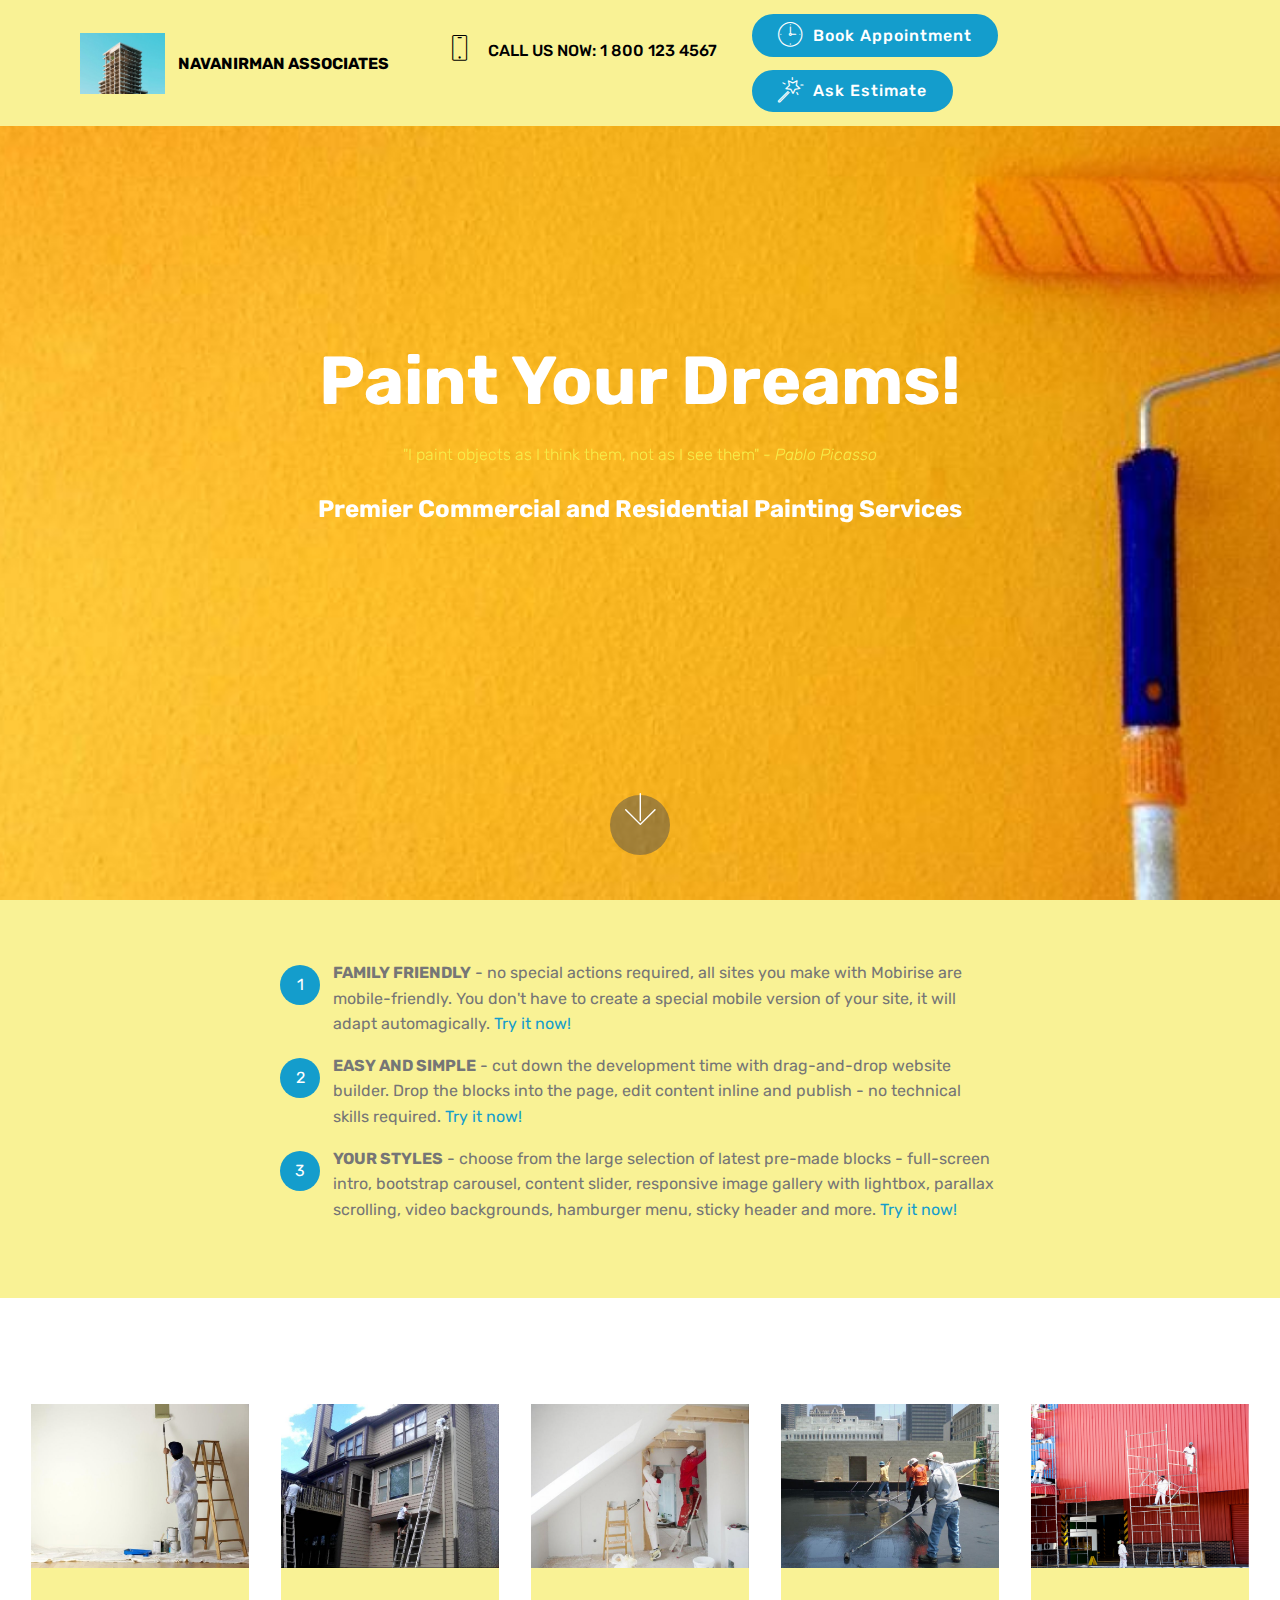
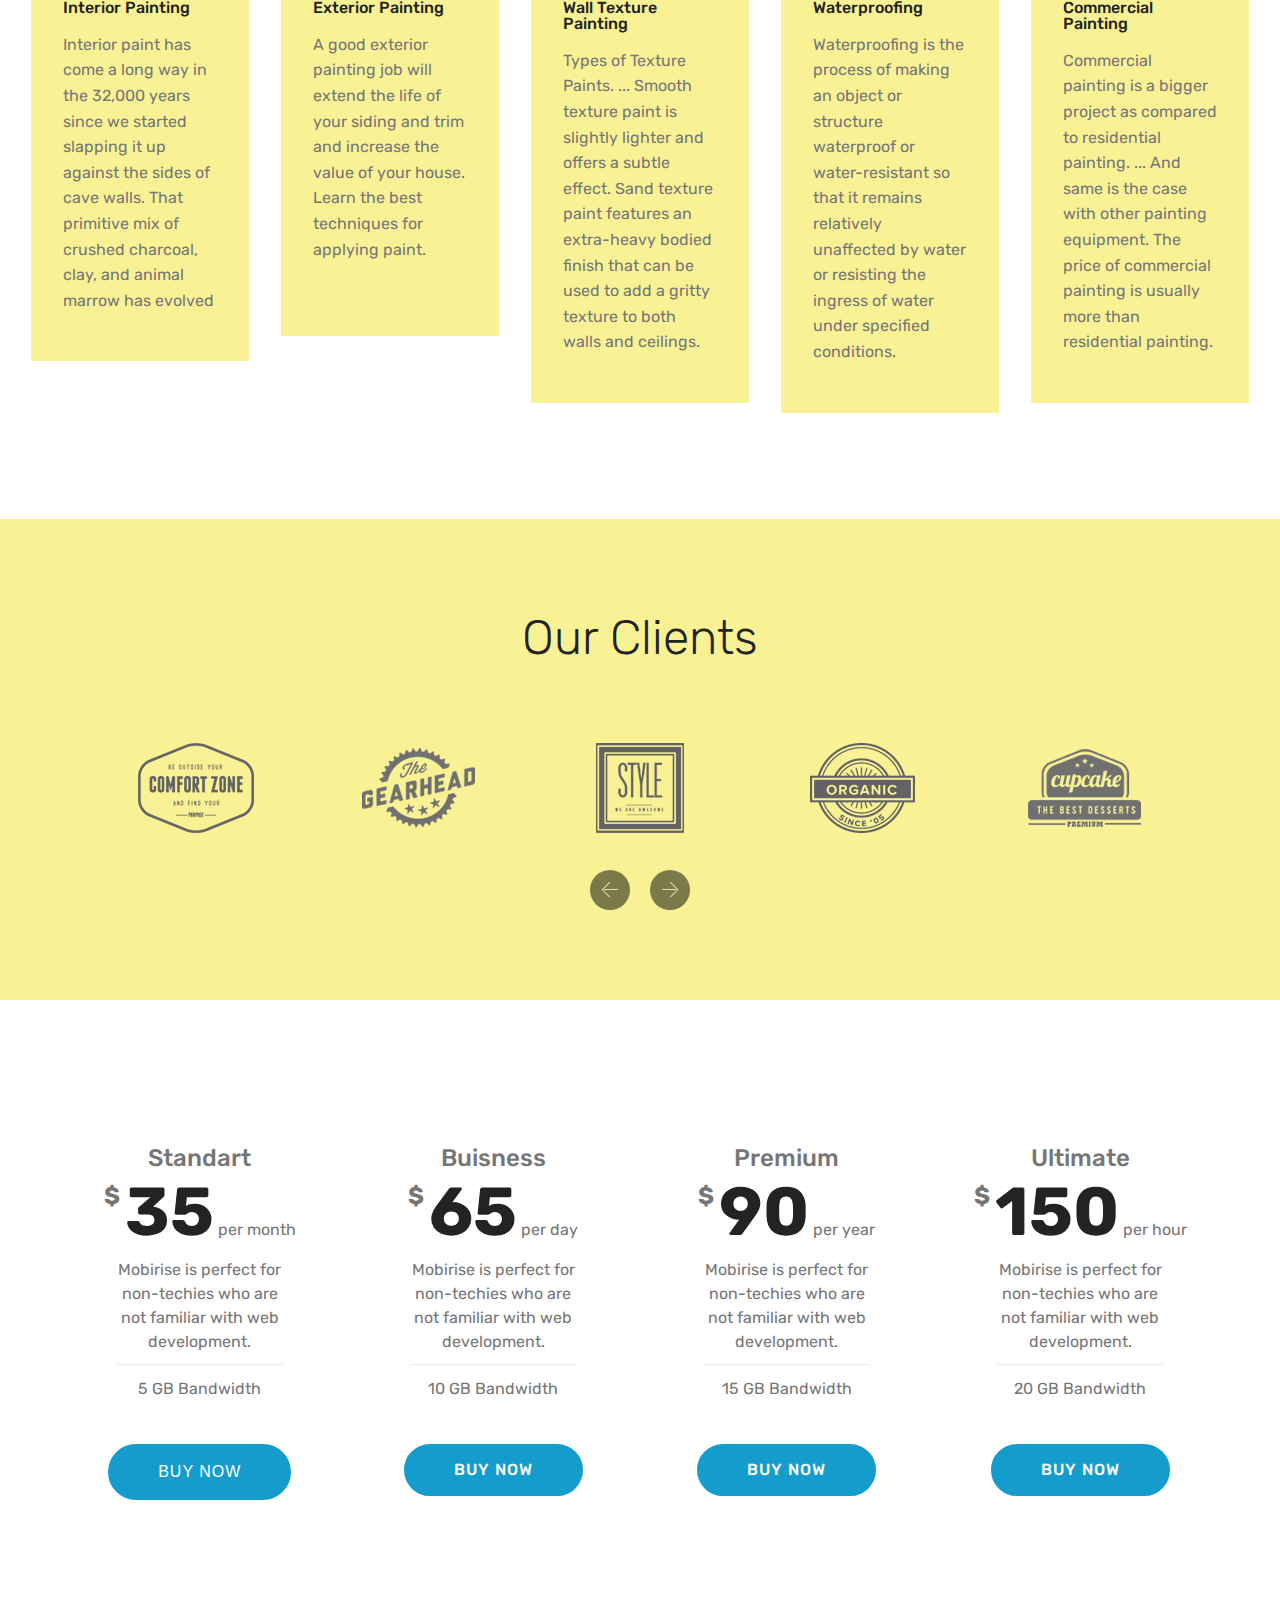
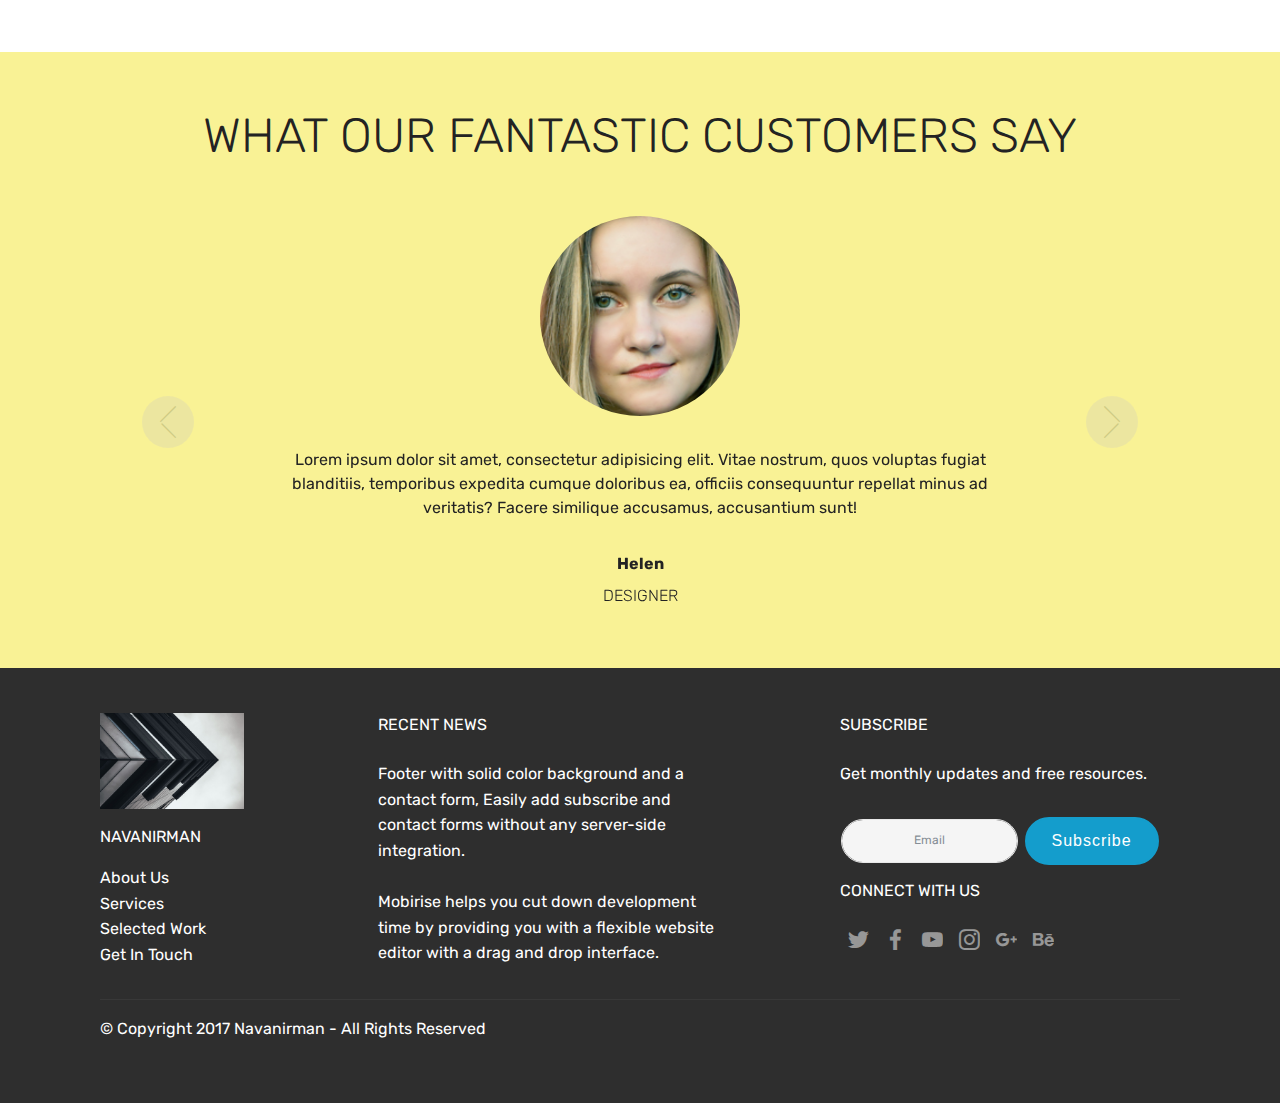
<file: index.html>
<!DOCTYPE html>
<html>
<head>
  <!-- Site made with Mobirise Website Builder v4.3.0, https://mobirise.com -->
  <meta charset="UTF-8">
  <meta http-equiv="X-UA-Compatible" content="IE=edge">
  <meta name="generator" content="Mobirise v4.3.0, mobirise.com">
  <meta name="viewport" content="width=device-width, initial-scale=1">
  <link rel="shortcut icon" href="assets/images/mbr-1512x1080.jpg" type="image/x-icon">
  <meta name="description" content="">
  <title>Home</title>
  <link rel="stylesheet" href="assets/web/assets/mobirise-icons/mobirise-icons.css">
  <link rel="stylesheet" href="assets/tether/tether.min.css">
  <link rel="stylesheet" href="assets/bootstrap/css/bootstrap.min.css">
  <link rel="stylesheet" href="assets/bootstrap/css/bootstrap-grid.min.css">
  <link rel="stylesheet" href="assets/bootstrap/css/bootstrap-reboot.min.css">
  <link rel="stylesheet" href="assets/socicon/css/styles.css">
  <link rel="stylesheet" href="assets/dropdown/css/style.css">
  <link rel="stylesheet" href="assets/theme/css/style.css">
  <link rel="stylesheet" href="assets/mobirise/css/mbr-additional.css" type="text/css">
  
  
  
</head>
<body>
<section class="menu cid-qvE1boYfSE" once="menu" id="menu1-2" data-rv-view="167">

    

    <nav class="navbar navbar-expand beta-menu navbar-dropdown align-items-center navbar-fixed-top navbar-toggleable-sm">
        <button class="navbar-toggler navbar-toggler-right" type="button" data-toggle="collapse" data-target="#navbarSupportedContent" aria-controls="navbarSupportedContent" aria-expanded="false" aria-label="Toggle navigation">
            <div class="hamburger">
                <span></span>
                <span></span>
                <span></span>
                <span></span>
            </div>
        </button>
        <div class="menu-logo">
            <div class="navbar-brand">
                <span class="navbar-logo">
                    <a href="https://navanirman.com">
                         <img src="assets/images/mbr-1512x1080.jpg" alt="Mobirise" title="" media-simple="true" style="height: 3.8rem;">
                    </a>
                </span>
                <span class="navbar-caption-wrap"><a class="navbar-caption text-black display-7" href="https://mobirise.com">
                        NAVANIRMAN ASSOCIATES</a></span>
            </div>
        </div>
        <div class="collapse navbar-collapse" id="navbarSupportedContent">
            <ul class="navbar-nav nav-dropdown" data-app-modern-menu="true"><li class="nav-item"><a class="nav-link link text-black display-7" href="https://mobirise.com" aria-expanded="false"><span class="mbri-mobile mbr-iconfont mbr-iconfont-btn"></span>&nbsp;CALL US NOW: 1 800 123 4567 &nbsp; &nbsp; &nbsp; &nbsp;&nbsp;</a></li></ul>
            <div class="navbar-buttons mbr-section-btn"><a class="btn btn-sm btn-primary display-4" href="page1.html"><span class="mbri-clock mbr-iconfont mbr-iconfont-btn"></span>
                    Book Appointment</a> <a class="btn btn-sm btn-primary display-4" href="page1.html"><span class="mbri-magic-stick mbr-iconfont mbr-iconfont-btn"></span>Ask Estimate</a></div>
        </div>
    </nav>
</section>

<section class="engine"><a href="https://mobirise.co/j">design a website for free</a></section><section class="cid-qvE121uk0L mbr-fullscreen mbr-parallax-background" id="header2-1" data-rv-view="163">

    

    

    <div class="container align-center">
        <div class="row justify-content-md-center">
            <div class="mbr-white col-md-10">
                <h1 class="mbr-section-title mbr-bold pb-3 mbr-fonts-style display-1">Paint Your Dreams!</h1>
                <h3 class="mbr-section-subtitle align-center mbr-light pb-3 mbr-fonts-style display-7">"I paint objects as I think them, not as I see them" - <em>Pablo Picasso</em></h3>
                <p class="mbr-text pb-3 mbr-fonts-style display-5"><strong>
                    Premier Commercial and Residential Painting Services</strong><br></p>
                
            </div>
        </div>
    </div>
    <div class="mbr-arrow hidden-sm-down" aria-hidden="true">
        <a href="#next">
            <i class="mbri-down mbr-iconfont"></i>
        </a>
    </div>
</section>

<section class="mbr-section article content11 cid-qvFqCeb008" id="content11-c" data-rv-view="166">
     

    <div class="container">
        <div class="media-container-row">
            <div class="mbr-text counter-container col-12 col-md-8 mbr-fonts-style display-7">
                <ol>
                    <li><strong>FAMILY FRIENDLY</strong> - no special actions required, all sites you make with Mobirise are mobile-friendly. You don't have to create a special mobile version of your site, it will adapt automagically. <a href="https://mobirise.com/">Try it now!</a></li>
                    <li><strong>EASY AND SIMPLE</strong> - cut down the development time with drag-and-drop website builder. Drop the blocks into the page, edit content inline and publish - no technical skills required. <a href="https://mobirise.com/">Try it now!</a></li>
                    <li><strong>YOUR STYLES</strong> - choose from the large selection of latest pre-made blocks - full-screen intro, bootstrap carousel, content slider, responsive image gallery with lightbox, parallax scrolling, video backgrounds, hamburger menu, sticky header and more. <a href="https://mobirise.com/">Try it now!</a></li>
                </ol>
            </div>
        </div>
    </div>
</section>

<section class="features3 cid-qvEbunSp1P" id="features17-3" data-rv-view="169">
    
    

    
    <div class="container-fluid">
        <div class="media-container-row">
            <div class="card p-3 col-12 col-md-6 my-col">
                <div class="card-wrapper">
                    <div class="card-img">
                        <img src="assets/images/1433182866802-800x600.jpg" alt="Mobirise" title="" media-simple="true">
                    </div>
                    <div class="card-box">
                        <h4 class="card-title pb-3 mbr-fonts-style display-7">Interior Painting</h4>
                        <p class="mbr-text mbr-fonts-style display-7">
                            Interior paint has come a long way in the 32,000 years since we started slapping it up against the sides of cave walls. That primitive mix of crushed charcoal, clay, and animal marrow has evolved</p>
                    </div>
                </div>
            </div>

            <div class="card p-3 col-12 col-md-6 my-col">
                <div class="card-wrapper">
                    <div class="card-img">
                        <img src="assets/images/exterior-painting-800x600.jpg" alt="Mobirise" title="" media-simple="true">
                    </div>
                    <div class="card-box">
                        <h4 class="card-title pb-3 mbr-fonts-style display-7">
                            Exterior Painting</h4>
                        <p class="mbr-text mbr-fonts-style display-7">
                            A good exterior painting job will extend the life of your siding and trim and increase the value of your house. Learn the best techniques for applying paint.<br><br>
                        </p>
                    </div>
                </div>
            </div>

            <div class="card p-3 col-12 col-md-6 my-col">
                <div class="card-wrapper">
                    <div class="card-img">
                        <img src="assets/images/p16-new-800x600.jpg" alt="Mobirise" title="" media-simple="true">
                    </div>
                    <div class="card-box">
                        <h4 class="card-title pb-3 mbr-fonts-style display-7">
                            Wall Texture Painting</h4>
                        <p class="mbr-text mbr-fonts-style display-7">
                            Types of Texture Paints. ... Smooth texture paint is slightly lighter and offers a subtle effect. Sand texture paint features an extra-heavy bodied finish that can be used to add a gritty texture to both walls and ceilings.&nbsp;<br>
                        </p>
                    </div>
                </div>
            </div>

            <div class="card p-3 col-12 col-md-6 my-col">
                <div class="card-wrapper">
                    <div class="card-img">
                        <img src="assets/images/waterproofing-works-800x600.jpg" alt="Mobirise" title="" media-simple="true">
                    </div>
                    <div class="card-box">
                        <h4 class="card-title pb-3 mbr-fonts-style display-7">
                            Waterproofing</h4>
                        <p class="mbr-text mbr-fonts-style display-7">
                           Waterproofing is the process of making an object or structure waterproof or water-resistant so that it remains relatively unaffected by water or resisting the ingress of water under specified conditions.&nbsp;</p>
                    </div>
                </div>
            </div>
            <div class="card p-3 col-12 col-md-6 my-col">
                <div class="card-wrapper">
                    <div class="card-img">
                        <img src="assets/images/exterior-commercial-painting-istock-000013246357small-800x600.png" alt="Mobirise" title="" media-simple="true">
                    </div>
                    <div class="card-box">
                        <h4 class="card-title pb-3 mbr-fonts-style display-7">
                            Commercial Painting</h4>
                        <p class="mbr-text mbr-fonts-style display-7">
                            Commercial painting is a bigger project as compared to residential painting. ... And same is the case with other painting equipment. The price of commercial painting is usually more than residential painting.
                        </p>
                    </div>
                </div>
            </div>
            
        </div>
    </div>
</section>

<section class="clients cid-qvETZGwK0r" id="clients-6" data-rv-view="172">
      

    
        <div class="container mb-5">
            <div class="media-container-row">
                <div class="col-12 align-center">
                    <h2 class="mbr-section-title pb-3 mbr-fonts-style display-2">
                        Our Clients
                    </h2>
                    <h3 class="mbr-section-subtitle mbr-light mbr-fonts-style display-5"></h3>
                </div>
            </div>
        </div>

    <div class="container">
        <div class="carousel slide" data-ride="carousel" role="listbox">
            <div class="carousel-inner" data-visible="5">
                
                
                
                
                
            <div class="carousel-item ">
                    <div class="media-container-row">
                        <div class="col-md-12">
                            <div class="wrap-img ">
                                <img src="assets/images/1.png" class="img-responsive clients-img" media-simple="true">
                            </div>
                        </div>
                    </div>
                </div><div class="carousel-item ">
                    <div class="media-container-row">
                        <div class="col-md-12">
                            <div class="wrap-img ">
                                <img src="assets/images/2.png" class="img-responsive clients-img" media-simple="true">
                            </div>
                        </div>
                    </div>
                </div><div class="carousel-item ">
                    <div class="media-container-row">
                        <div class="col-md-12">
                            <div class="wrap-img ">
                                <img src="assets/images/3.png" class="img-responsive clients-img" media-simple="true">
                            </div>
                        </div>
                    </div>
                </div><div class="carousel-item ">
                    <div class="media-container-row">
                        <div class="col-md-12">
                            <div class="wrap-img ">
                                <img src="assets/images/4.png" class="img-responsive clients-img" media-simple="true">
                            </div>
                        </div>
                    </div>
                </div><div class="carousel-item ">
                    <div class="media-container-row">
                        <div class="col-md-12">
                            <div class="wrap-img ">
                                <img src="assets/images/5.png" class="img-responsive clients-img" media-simple="true">
                            </div>
                        </div>
                    </div>
                </div></div>
            <div class="carousel-controls">
                <a data-app-prevent-settings="" class="carousel-control carousel-control-prev" role="button" data-slide="prev">
                    <span aria-hidden="true" class="mbri-left mbr-iconfont"></span>
                    <span class="sr-only">Previous</span>
                </a>
                <a data-app-prevent-settings="" class="carousel-control carousel-control-next" role="button" data-slide="next">
                    <span aria-hidden="true" class="mbri-right mbr-iconfont"></span>
                    <span class="sr-only">Next</span>
                </a>
            </div>
        </div>
    </div>
</section>

<section class="cid-qvEPfQhetn" id="pricing-tables1-4" data-rv-view="186">

    

    
    <div class="container">
        <div class="media-container-row">

            <div class="plan col-12 mx-2 my-2 justify-content-center col-lg-3">
                <div class="plan-header text-center pt-5">
                    <h3 class="plan-title mbr-fonts-style display-5">
                        Standart
                    </h3>
                    <div class="plan-price">
                        <span class="price-value mbr-fonts-style display-5">
                            $
                        </span>
                        <span class="price-figure mbr-fonts-style display-1">
                              35</span>
                        <small class="price-term mbr-fonts-style display-7">
                            per month
                        </small>
                    </div>
                </div>
                <div class="plan-body">
                    <div class="plan-list align-center">
                        <ul class="list-group list-group-flush mbr-fonts-style display-7">
                            <li class="list-group-item">
                                Mobirise is perfect for non-techies who are not familiar with web development.
                            </li>
                            <li class="list-group-item">
                                5 GB Bandwidth
                            </li>
                        </ul>
                    </div>
                    <div class="mbr-section-btn text-center py-4 pb-5">
                        <a href="https://mobirise.com" class="btn btn-primary">BUY NOW</a>
                    </div>
                </div>
            </div>

            <div class="plan col-12 mx-2 my-2 justify-content-center col-lg-3">
                <div class="plan-header text-center pt-5">
                    <h3 class="plan-title mbr-fonts-style display-5">
                        Buisness
                    </h3>
                    <div class="plan-price">
                        <span class="price-value mbr-fonts-style display-5">
                            $
                        </span>
                        <span class="price-figure mbr-fonts-style display-1">
                            65</span>
                        <small class="price-term mbr-fonts-style display-7">
                            per day
                        </small>
                    </div>
                </div>
                <div class="plan-body">
                    <div class="plan-list align-center">
                        <ul class="list-group list-group-flush mbr-fonts-style display-7">
                            <li class="list-group-item">
                                Mobirise is perfect for non-techies who are not familiar with web development.
                            </li>
                            <li class="list-group-item">
                                10 GB Bandwidth
                            </li>
                        </ul>
                    </div>
                    <div class="mbr-section-btn text-center py-4 pb-5">
                        <a href="https://mobirise.com" class="btn btn-primary display-4">BUY NOW</a>
                    </div>
                </div>
            </div>

            <div class="plan col-12 mx-2 my-2 justify-content-center col-lg-3">
                <div class="plan-header text-center pt-5">
                    <h3 class="plan-title mbr-fonts-style display-5">
                        Premium
                    </h3>
                    <div class="plan-price">
                        <span class="price-value mbr-fonts-style display-5">
                            $
                        </span>
                        <span class="price-figure mbr-fonts-style display-1">
                            90</span>
                        <small class="price-term mbr-fonts-style display-7">
                            per year
                        </small>
                    </div>
                </div>
                <div class="plan-body">
                    <div class="plan-list align-center">
                        <ul class="list-group list-group-flush mbr-fonts-style display-7">
                            <li class="list-group-item">
                                Mobirise is perfect for non-techies who are not familiar with web development.
                            </li>
                            <li class="list-group-item">
                                15 GB Bandwidth
                            </li>
                        </ul>
                    </div>
                    <div class="mbr-section-btn text-center py-4 pb-5">
                        <a href="https://mobirise.com" class="btn btn-primary display-4">BUY NOW</a>
                    </div>
                </div>
            </div>

            <div class="plan col-12 mx-2 my-2 justify-content-center col-lg-3">
                <div class="plan-header text-center pt-5">
                    <h3 class="plan-title mbr-fonts-style display-5">
                        Ultimate
                    </h3>
                    <div class="plan-price">
                        <span class="price-value mbr-fonts-style display-5">
                            $
                        </span>
                        <span class="price-figure mbr-fonts-style display-1">
                            150</span>
                        <small class="price-term mbr-fonts-style display-7">
                            per hour
                        </small>
                    </div>
                </div>
                <div class="plan-body">
                    <div class="plan-list align-center">
                        <ul class="list-group list-group-flush mbr-fonts-style display-7">
                            <li class="list-group-item">
                                Mobirise is perfect for non-techies who are not familiar with web development.
                            </li>
                            <li class="list-group-item">
                                20 GB Bandwidth
                            </li>
                        </ul>
                    </div>
                    <div class="mbr-section-btn text-center py-4 pb-5">
                        <a href="https://mobirise.com" class="btn btn-primary display-4">BUY NOW</a>
                    </div>
                </div>
            </div>
        </div>
    </div>
</section>

<section class="carousel slide testimonials-slider cid-qvEUkb7Ar7" id="testimonials-slider1-7" data-rv-view="189">
    
    

    

    <div class="container text-center">
        <h2 class="pb-5 mbr-fonts-style display-2">
            WHAT OUR FANTASTIC CUSTOMERS SAY
        </h2>

        <div class="carousel slide" data-ride="carousel" role="listbox">
            <div class="carousel-inner">
                
                
            <div class="carousel-item">
                    <div class="user col-md-8">
                        <div class="user_image">
                            <img src="assets/images/face3.jpg" media-simple="true">
                        </div>
                        <div class="user_text pb-3">
                            <p class="mbr-fonts-style display-7">
                                Lorem ipsum dolor sit amet, consectetur adipisicing elit. Vitae nostrum, quos voluptas fugiat blanditiis, temporibus expedita cumque doloribus ea, officiis consequuntur repellat minus ad veritatis? Facere similique accusamus, accusantium sunt!
                            </p>
                        </div>
                        <div class="user_name mbr-bold pb-2 mbr-fonts-style display-7">
                            Helen
                        </div>
                        <div class="user_desk mbr-light mbr-fonts-style display-7">
                            DESIGNER
                        </div>
                    </div>
                </div><div class="carousel-item">
                    <div class="user col-md-8">
                        <div class="user_image">
                            <img src="assets/images/face1.jpg" media-simple="true">
                        </div>
                        <div class="user_text pb-3">
                            <p class="mbr-fonts-style display-7">
                                Lorem ipsum dolor sit amet, consectetur adipisicing elit. Vitae nostrum, quos voluptas fugiat blanditiis, temporibus expedita cumque doloribus ea, officiis consequuntur repellat minus ad veritatis? Facere similique accusamus, accusantium sunt!
                            </p>
                        </div>
                        <div class="user_name mbr-bold pb-2 mbr-fonts-style display-7">
                            Linda
                        </div>
                        <div class="user_desk mbr-light mbr-fonts-style display-7">
                            DEVELOPER
                        </div>
                    </div>
                </div></div>

            <div class="carousel-controls">
                <a class="carousel-control-prev" role="button" data-slide="prev">
                  <span aria-hidden="true" class="mbri-arrow-prev mbr-iconfont"></span>
                  <span class="sr-only">Previous</span>
                </a>
                
                <a class="carousel-control-next" role="button" data-slide="next">
                  <span aria-hidden="true" class="mbri-arrow-next mbr-iconfont"></span>
                  <span class="sr-only">Next</span>
                </a>
            </div>
        </div>
    </div>
</section>

<section class="footer4 cid-qvFsaC8qIm" id="footer4-d" data-rv-view="197">

    

    

    <div class="container">
        <div class="media-container-row content mbr-white">
            <div class="col-md-3 col-sm-4">
                <div class="mb-3 img-logo">
                    <a href="https://mobirise.com/">
                        <img src="assets/images/mbr-1620x1080.jpg" alt="Mobirise" title="" media-simple="true">
                    </a>
                </div>
                <p class="mb-3 mbr-fonts-style foot-title display-7">
                    NAVANIRMAN</p>
                <p class="mbr-text mbr-fonts-style mbr-links-column display-7">
                    <a href="#" class="text-white">About Us</a>
                    <br><a href="#" class="text-white">Services</a>
                    <br><a href="#" class="text-white">Selected Work</a>
                    <br><a href="#" class="text-white">Get In Touch</a>
                </p>
            </div>
            <div class="col-md-4 col-sm-8">
                <p class="mb-4 foot-title mbr-fonts-style display-7">
                    RECENT NEWS
                </p>
                <p class="mbr-text mbr-fonts-style foot-text display-7">
                    Footer with solid color background and a contact form, Easily add subscribe and contact forms without any server-side integration.
                    <br>
                    <br>Mobirise helps you cut down development time by providing you with a flexible website editor with a drag and drop interface.
                </p>
            </div>
            <div class="col-md-4 offset-md-1 col-sm-12">
                <p class="mb-4 foot-title mbr-fonts-style display-7">
                    SUBSCRIBE
                </p>
                <p class="mbr-text mbr-fonts-style form-text display-7">
                    Get monthly updates and free resources.
                </p>
                <div class="media-container-column" data-form-type="formoid">
                    <div data-form-alert="" hidden="" class="align-center">
                        Thanks for filling out the form!
                    </div>

                    <form class="form-inline" action="https://mobirise.com/" method="post" data-form-title="Mobirise Form">
                        <input type="hidden" value="FCCKyYeNxHFRQVr81LOa/Pl5bf1GOGsa80abuROKyHNMaWVU8uRMOqYKrkTEyKjrSEpkNxvAmTpnptdLNhqBQ0ih5c5eXwvcWacujPZHl9wrneqjjByqIHS2SRrSWMg2" data-form-email="true">
                        <div class="form-group">
                            <input type="email" class="form-control input-sm input-inverse my-2" name="email" required="" data-form-field="Email" placeholder="Email" id="email-footer4-d">
                        </div>
                        <div class="input-group-btn m-2">
                            <button href="" class="btn btn-primary" type="submit" role="button">Subscribe</button>
                        </div>
                    </form>
                </div>
                <p class="mb-4 mbr-fonts-style foot-title display-7">
                    CONNECT WITH US
                </p>
                <div class="social-list pl-0 mb-0">
                        <div class="soc-item">
                            <a href="https://twitter.com/mobirise" target="_blank">
                                <span class="socicon-twitter socicon mbr-iconfont mbr-iconfont-social" media-simple="true"></span>
                            </a>
                        </div>
                        <div class="soc-item">
                            <a href="https://www.facebook.com/pages/Mobirise/1616226671953247" target="_blank">
                                <span class="socicon-facebook socicon mbr-iconfont mbr-iconfont-social" media-simple="true"></span>
                            </a>
                        </div>
                        <div class="soc-item">
                            <a href="https://www.youtube.com/c/mobirise" target="_blank">
                                <span class="socicon-youtube socicon mbr-iconfont mbr-iconfont-social" media-simple="true"></span>
                            </a>
                        </div>
                        <div class="soc-item">
                            <a href="https://instagram.com/mobirise" target="_blank">
                                <span class="socicon-instagram socicon mbr-iconfont mbr-iconfont-social" media-simple="true"></span>
                            </a>
                        </div>
                        <div class="soc-item">
                            <a href="https://plus.google.com/u/0/+Mobirise" target="_blank">
                                <span class="socicon-googleplus socicon mbr-iconfont mbr-iconfont-social" media-simple="true"></span>
                            </a>
                        </div>
                        <div class="soc-item">
                            <a href="https://www.behance.net/Mobirise" target="_blank">
                                <span class="socicon-behance socicon mbr-iconfont mbr-iconfont-social" media-simple="true"></span>
                            </a>
                        </div>
                </div>
            </div>
        </div>
        <div class="footer-lower">
            <div class="media-container-row">
                <div class="col-sm-12">
                    <hr>
                </div>
            </div>
            <div class="media-container-row mbr-white">
                <div class="col-sm-12 copyright">
                    <p class="mbr-text mbr-fonts-style display-7">
                        © Copyright 2017 Navanirman - All Rights Reserved
                    </p>
                </div>
            </div>
        </div>
    </div>
</section>


  <script src="assets/web/assets/jquery/jquery.min.js"></script>
  <script src="assets/popper/popper.min.js"></script>
  <script src="assets/tether/tether.min.js"></script>
  <script src="assets/bootstrap/js/bootstrap.min.js"></script>
  <script src="assets/smooth-scroll/smooth-scroll.js"></script>
  <script src="assets/dropdown/js/script.min.js"></script>
  <script src="assets/touch-swipe/jquery.touch-swipe.min.js"></script>
  <script src="assets/bootstrap-carousel-swipe/bootstrap-carousel-swipe.js"></script>
  <script src="assets/jarallax/jarallax.min.js"></script>
  <script src="assets/theme/js/script.js"></script>
  <script src="assets/formoid/formoid.min.js"></script>
  
  
</body>
</html>
</file>
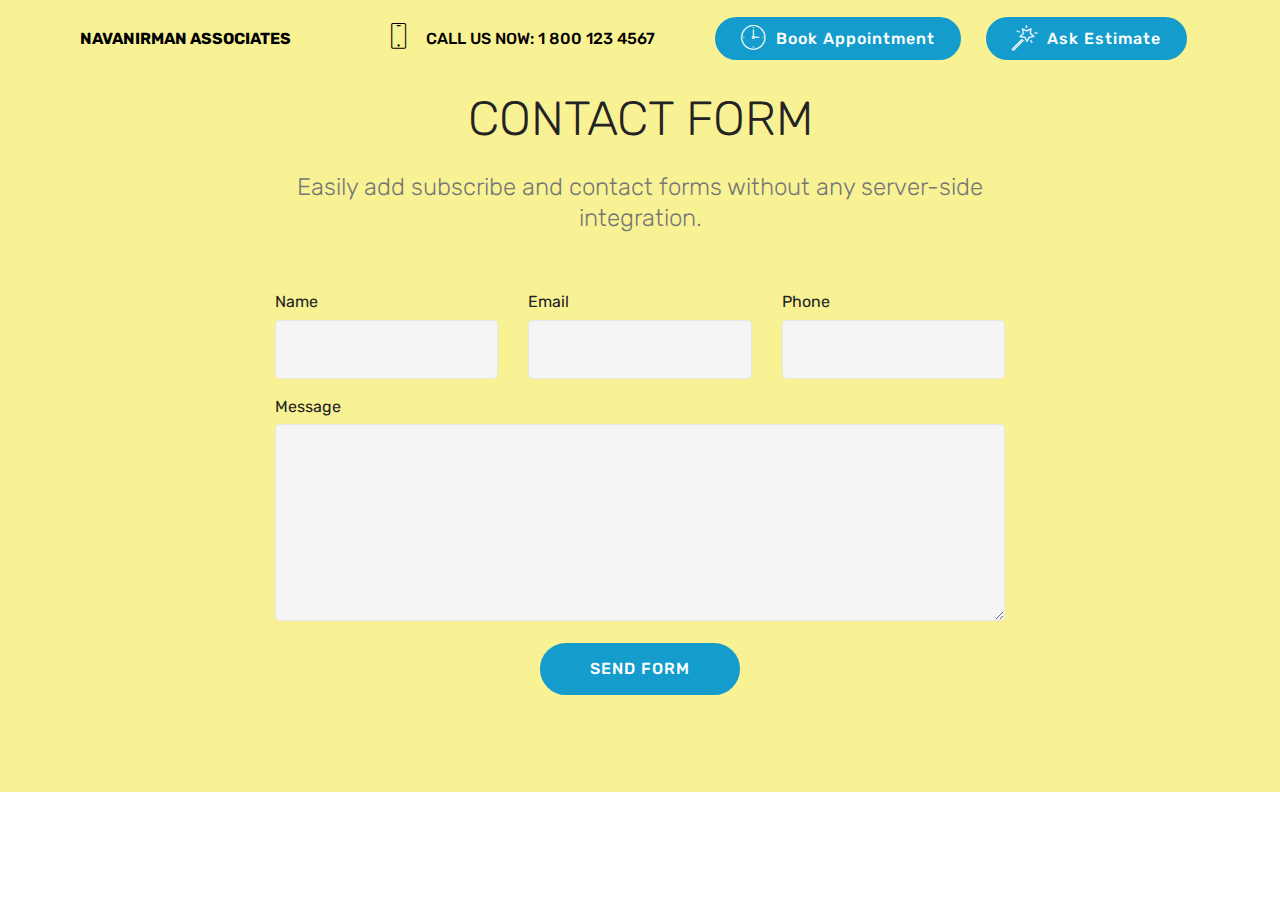
<file: page1.html>
<!DOCTYPE html>
<html>
<head>
  <!-- Site made with Mobirise Website Builder v4.3.0, https://mobirise.com -->
  <meta charset="UTF-8">
  <meta http-equiv="X-UA-Compatible" content="IE=edge">
  <meta name="generator" content="Mobirise v4.3.0, mobirise.com">
  <meta name="viewport" content="width=device-width, initial-scale=1">
  <link rel="shortcut icon" href="assets/images/mbr-1512x1080.jpg" type="image/x-icon">
  <meta name="description" content="Site Maker Description">
  <title>Contact</title>
  <link rel="stylesheet" href="assets/web/assets/mobirise-icons/mobirise-icons.css">
  <link rel="stylesheet" href="assets/tether/tether.min.css">
  <link rel="stylesheet" href="assets/bootstrap/css/bootstrap.min.css">
  <link rel="stylesheet" href="assets/bootstrap/css/bootstrap-grid.min.css">
  <link rel="stylesheet" href="assets/bootstrap/css/bootstrap-reboot.min.css">
  <link rel="stylesheet" href="assets/dropdown/css/style.css">
  <link rel="stylesheet" href="assets/theme/css/style.css">
  <link rel="stylesheet" href="assets/mobirise/css/mbr-additional.css" type="text/css">
  
  
  
</head>
<body>
<section class="menu cid-qvE1boYfSE" once="menu" id="menu1-a" data-rv-view="200">

    

    <nav class="navbar navbar-expand beta-menu navbar-dropdown align-items-center navbar-fixed-top navbar-toggleable-sm">
        <button class="navbar-toggler navbar-toggler-right" type="button" data-toggle="collapse" data-target="#navbarSupportedContent" aria-controls="navbarSupportedContent" aria-expanded="false" aria-label="Toggle navigation">
            <div class="hamburger">
                <span></span>
                <span></span>
                <span></span>
                <span></span>
            </div>
        </button>
        <div class="menu-logo">
            <div class="navbar-brand">
                
                <span class="navbar-caption-wrap"><a class="navbar-caption text-black display-7" href="https://mobirise.com">
                        NAVANIRMAN ASSOCIATES</a></span>
            </div>
        </div>
        <div class="collapse navbar-collapse" id="navbarSupportedContent">
            <ul class="navbar-nav nav-dropdown" data-app-modern-menu="true"><li class="nav-item"><a class="nav-link link text-black display-7" href="https://mobirise.com" aria-expanded="false"><span class="mbri-mobile mbr-iconfont mbr-iconfont-btn"></span>&nbsp;CALL US NOW: 1 800 123 4567 &nbsp; &nbsp; &nbsp; &nbsp;&nbsp;</a></li></ul>
            <div class="navbar-buttons mbr-section-btn"><a class="btn btn-sm btn-primary display-4" href="page1.html"><span class="mbri-clock mbr-iconfont mbr-iconfont-btn"></span>
                    Book Appointment</a> <a class="btn btn-sm btn-primary display-4" href="page1.html"><span class="mbri-magic-stick mbr-iconfont mbr-iconfont-btn"></span>Ask Estimate</a></div>
        </div>
    </nav>
</section>

<section class="engine"><a href="https://mobirise.co/m">bootstrap table</a></section><section class="mbr-section form1 cid-qvEW1vMVSV" id="form1-b" data-rv-view="202">

    

    
    <div class="container">
        <div class="row justify-content-center">
            <div class="title col-12 col-lg-8">
                <h2 class="mbr-section-title align-center pb-3 mbr-fonts-style display-2">
                    CONTACT FORM
                </h2>
                <h3 class="mbr-section-subtitle align-center mbr-light pb-3 mbr-fonts-style display-5">
                    Easily add subscribe and contact forms without any server-side integration.
                </h3>
            </div>
        </div>
    </div>
    <div class="container">
        <div class="row justify-content-center">
            <div class="media-container-column col-lg-8" data-form-type="formoid">
                    <div data-form-alert="" hidden="">
                        Thanks for filling out the form!
                    </div>
            
                    <form class="mbr-form" action="https://mobirise.com/" method="post" data-form-title="Mobirise Form"><input type="hidden" data-form-email="true" value="GMcCEoBC9hgNFc3P4mbdo0GLQhvOC5EsbXakRnEvdru828M868CdXJovpjYuouNCyjSDEOu7eJ0pxEmBKKN+vHsLKTA+EuxqQdzIyGE0UxD9pQOTn5k9VTOPZRQdW9SR">
                        <div class="row row-sm-offset">
                            <div class="col-md-4 multi-horizontal" data-for="name">
                                <div class="form-group">
                                    <label class="form-control-label mbr-fonts-style display-7" for="name-form1-b">Name</label>
                                    <input type="text" class="form-control" name="name" data-form-field="Name" required="" id="name-form1-b">
                                </div>
                            </div>
                            <div class="col-md-4 multi-horizontal" data-for="email">
                                <div class="form-group">
                                    <label class="form-control-label mbr-fonts-style display-7" for="email-form1-b">Email</label>
                                    <input type="email" class="form-control" name="email" data-form-field="Email" required="" id="email-form1-b">
                                </div>
                            </div>
                            <div class="col-md-4 multi-horizontal" data-for="phone">
                                <div class="form-group">
                                    <label class="form-control-label mbr-fonts-style display-7" for="phone-form1-b">Phone</label>
                                    <input type="tel" class="form-control" name="phone" data-form-field="Phone" id="phone-form1-b">
                                </div>
                            </div>
                        </div>
                        <div class="form-group" data-for="message">
                            <label class="form-control-label mbr-fonts-style display-7" for="message-form1-b">Message</label>
                            <textarea type="text" class="form-control" name="message" rows="7" data-form-field="Message" id="message-form1-b"></textarea>
                        </div>
            
                        <span class="input-group-btn">
                            <button href="" type="submit" class="btn btn-primary btn-form display-4">SEND FORM</button>
                        </span>
                    </form>
            </div>
        </div>
    </div>
</section>


  <script src="assets/web/assets/jquery/jquery.min.js"></script>
  <script src="assets/popper/popper.min.js"></script>
  <script src="assets/tether/tether.min.js"></script>
  <script src="assets/bootstrap/js/bootstrap.min.js"></script>
  <script src="assets/smooth-scroll/smooth-scroll.js"></script>
  <script src="assets/dropdown/js/script.min.js"></script>
  <script src="assets/touch-swipe/jquery.touch-swipe.min.js"></script>
  <script src="assets/theme/js/script.js"></script>
  <script src="assets/formoid/formoid.min.js"></script>
  
  
</body>
</html>
</file>
<file: assets/web/assets/mobirise-icons/mobirise-icons.css>
@font-face {
  font-family: 'MobiriseIcons';
  src:  url('mobirise-icons.eot?spat4u');
  src:  url('mobirise-icons.eot?spat4u#iefix') format('embedded-opentype'),
    url('mobirise-icons.ttf?spat4u') format('truetype'),
    url('mobirise-icons.woff?spat4u') format('woff'),
    url('mobirise-icons.svg?spat4u#MobiriseIcons') format('svg');
  font-weight: normal;
  font-style: normal;
}

[class^="mbri-"], [class*=" mbri-"] {
  /* use !important to prevent issues with browser extensions that change fonts */
  font-family: MobiriseIcons !important;
  speak: none;
  font-style: normal;
  font-weight: normal;
  font-variant: normal;
  text-transform: none;
  line-height: 1;

  /* Better Font Rendering =========== */
  -webkit-font-smoothing: antialiased;
  -moz-osx-font-smoothing: grayscale;
}

.mbri-add-submenu:before {
  content: "\e900";
}
.mbri-alert:before {
  content: "\e901";
}
.mbri-align-center:before {
  content: "\e902";
}
.mbri-align-justify:before {
  content: "\e903";
}
.mbri-align-left:before {
  content: "\e904";
}
.mbri-align-right:before {
  content: "\e905";
}
.mbri-android:before {
  content: "\e906";
}
.mbri-apple:before {
  content: "\e907";
}
.mbri-arrow-down:before {
  content: "\e908";
}
.mbri-arrow-next:before {
  content: "\e909";
}
.mbri-arrow-prev:before {
  content: "\e90a";
}
.mbri-arrow-up:before {
  content: "\e90b";
}
.mbri-bold:before {
  content: "\e90c";
}
.mbri-bookmark:before {
  content: "\e90d";
}
.mbri-bootstrap:before {
  content: "\e90e";
}
.mbri-briefcase:before {
  content: "\e90f";
}
.mbri-browse:before {
  content: "\e910";
}
.mbri-bulleted-list:before {
  content: "\e911";
}
.mbri-calendar:before {
  content: "\e912";
}
.mbri-camera:before {
  content: "\e913";
}
.mbri-cart-add:before {
  content: "\e914";
}
.mbri-cart-full:before {
  content: "\e915";
}
.mbri-cash:before {
  content: "\e916";
}
.mbri-change-style:before {
  content: "\e917";
}
.mbri-chat:before {
  content: "\e918";
}
.mbri-clock:before {
  content: "\e919";
}
.mbri-close:before {
  content: "\e91a";
}
.mbri-cloud:before {
  content: "\e91b";
}
.mbri-code:before {
  content: "\e91c";
}
.mbri-contact-form:before {
  content: "\e91d";
}
.mbri-credit-card:before {
  content: "\e91e";
}
.mbri-cursor-click:before {
  content: "\e91f";
}
.mbri-cust-feedback:before {
  content: "\e920";
}
.mbri-database:before {
  content: "\e921";
}
.mbri-delivery:before {
  content: "\e922";
}
.mbri-desktop:before {
  content: "\e923";
}
.mbri-devices:before {
  content: "\e924";
}
.mbri-down:before {
  content: "\e925";
}
.mbri-download:before {
  content: "\e989";
}
.mbri-drag-n-drop:before {
  content: "\e927";
}
.mbri-drag-n-drop2:before {
  content: "\e928";
}
.mbri-edit:before {
  content: "\e929";
}
.mbri-edit2:before {
  content: "\e92a";
}
.mbri-error:before {
  content: "\e92b";
}
.mbri-extension:before {
  content: "\e92c";
}
.mbri-features:before {
  content: "\e92d";
}
.mbri-file:before {
  content: "\e92e";
}
.mbri-flag:before {
  content: "\e92f";
}
.mbri-folder:before {
  content: "\e930";
}
.mbri-gift:before {
  content: "\e931";
}
.mbri-github:before {
  content: "\e932";
}
.mbri-globe:before {
  content: "\e933";
}
.mbri-globe-2:before {
  content: "\e934";
}
.mbri-growing-chart:before {
  content: "\e935";
}
.mbri-hearth:before {
  content: "\e936";
}
.mbri-help:before {
  content: "\e937";
}
.mbri-home:before {
  content: "\e938";
}
.mbri-hot-cup:before {
  content: "\e939";
}
.mbri-idea:before {
  content: "\e93a";
}
.mbri-image-gallery:before {
  content: "\e93b";
}
.mbri-image-slider:before {
  content: "\e93c";
}
.mbri-info:before {
  content: "\e93d";
}
.mbri-italic:before {
  content: "\e93e";
}
.mbri-key:before {
  content: "\e93f";
}
.mbri-laptop:before {
  content: "\e940";
}
.mbri-layers:before {
  content: "\e941";
}
.mbri-left-right:before {
  content: "\e942";
}
.mbri-left:before {
  content: "\e943";
}
.mbri-letter:before {
  content: "\e944";
}
.mbri-like:before {
  content: "\e945";
}
.mbri-link:before {
  content: "\e946";
}
.mbri-lock:before {
  content: "\e947";
}
.mbri-login:before {
  content: "\e948";
}
.mbri-logout:before {
  content: "\e949";
}
.mbri-magic-stick:before {
  content: "\e94a";
}
.mbri-map-pin:before {
  content: "\e94b";
}
.mbri-menu:before {
  content: "\e94c";
}
.mbri-mobile:before {
  content: "\e94d";
}
.mbri-mobile2:before {
  content: "\e94e";
}
.mbri-mobirise:before {
  content: "\e94f";
}
.mbri-more-horizontal:before {
  content: "\e950";
}
.mbri-more-vertical:before {
  content: "\e951";
}
.mbri-music:before {
  content: "\e952";
}
.mbri-new-file:before {
  content: "\e953";
}
.mbri-numbered-list:before {
  content: "\e954";
}
.mbri-opened-folder:before {
  content: "\e955";
}
.mbri-pages:before {
  content: "\e956";
}
.mbri-paper-plane:before {
  content: "\e957";
}
.mbri-paperclip:before {
  content: "\e958";
}
.mbri-photo:before {
  content: "\e959";
}
.mbri-photos:before {
  content: "\e95a";
}
.mbri-pin:before {
  content: "\e95b";
}
.mbri-play:before {
  content: "\e95c";
}
.mbri-plus:before {
  content: "\e95d";
}
.mbri-preview:before {
  content: "\e95e";
}
.mbri-print:before {
  content: "\e95f";
}
.mbri-protect:before {
  content: "\e960";
}
.mbri-question:before {
  content: "\e961";
}
.mbri-quote-left:before {
  content: "\e962";
}
.mbri-quote-right:before {
  content: "\e963";
}
.mbri-refresh:before {
  content: "\e964";
}
.mbri-responsive:before {
  content: "\e965";
}
.mbri-right:before {
  content: "\e966";
}
.mbri-rocket:before {
  content: "\e967";
}
.mbri-sad-face:before {
  content: "\e968";
}
.mbri-sale:before {
  content: "\e969";
}
.mbri-save:before {
  content: "\e96a";
}
.mbri-search:before {
  content: "\e96b";
}
.mbri-setting:before {
  content: "\e96c";
}
.mbri-setting2:before {
  content: "\e96d";
}
.mbri-setting3:before {
  content: "\e96e";
}
.mbri-share:before {
  content: "\e96f";
}
.mbri-shopping-bag:before {
  content: "\e970";
}
.mbri-shopping-basket:before {
  content: "\e971";
}
.mbri-shopping-cart:before {
  content: "\e972";
}
.mbri-sites:before {
  content: "\e973";
}
.mbri-smile-face:before {
  content: "\e974";
}
.mbri-speed:before {
  content: "\e975";
}
.mbri-star:before {
  content: "\e976";
}
.mbri-success:before {
  content: "\e977";
}
.mbri-sun:before {
  content: "\e978";
}
.mbri-sun2:before {
  content: "\e979";
}
.mbri-tablet:before {
  content: "\e97a";
}
.mbri-tablet-vertical:before {
  content: "\e97b";
}
.mbri-target:before {
  content: "\e97c";
}
.mbri-timer:before {
  content: "\e97d";
}
.mbri-to-ftp:before {
  content: "\e97e";
}
.mbri-to-local-drive:before {
  content: "\e97f";
}
.mbri-touch-swipe:before {
  content: "\e980";
}
.mbri-touch:before {
  content: "\e981";
}
.mbri-trash:before {
  content: "\e982";
}
.mbri-underline:before {
  content: "\e983";
}
.mbri-unlink:before {
  content: "\e984";
}
.mbri-unlock:before {
  content: "\e985";
}
.mbri-up-down:before {
  content: "\e986";
}
.mbri-up:before {
  content: "\e987";
}
.mbri-update:before {
  content: "\e988";
}
.mbri-upload:before {
 content: "\e926"; 
}
.mbri-user:before {
  content: "\e98a";
}
.mbri-user2:before {
  content: "\e98b";
}
.mbri-users:before {
  content: "\e98c";
}
.mbri-video:before {
  content: "\e98d";
}
.mbri-video-play:before {
  content: "\e98e";
}
.mbri-watch:before {
  content: "\e98f";
}
.mbri-website-theme:before {
  content: "\e990";
}
.mbri-wifi:before {
  content: "\e991";
}
.mbri-windows:before {
  content: "\e992";
}
.mbri-zoom-out:before {
  content: "\e993";
}
.mbri-redo:before {
  content: "\e994";
}
.mbri-undo:before {
  content: "\e995";
}
</file>
<file: assets/socicon/css/styles.css>
@charset "UTF-8";

@font-face {
  font-family: "socicon";
  src:url("../fonts/socicon.eot");
  src:url("../fonts/socicon.eot?#iefix") format("embedded-opentype"),
    url("../fonts/socicon.woff") format("woff"),
    url("../fonts/socicon.ttf") format("truetype"),
    url("../fonts/socicon.svg#socicon") format("svg");
  font-weight: normal;
  font-style: normal;

}

[data-icon]:before {
  font-family: "socicon" !important;
  content: attr(data-icon);
  font-style: normal !important;
  font-weight: normal !important;
  font-variant: normal !important;
  text-transform: none !important;
  speak: none;
  line-height: 1;
  -webkit-font-smoothing: antialiased;
  -moz-osx-font-smoothing: grayscale;
}

[class^="socicon-"]:before,
[class*=" socicon-"]:before {
  font-family: "socicon" !important;
  font-style: normal !important;
  font-weight: normal !important;
  font-variant: normal !important;
  text-transform: none !important;
  speak: none;
  line-height: 1;
  -webkit-font-smoothing: antialiased;
  -moz-osx-font-smoothing: grayscale;
}

.socicon-modelmayhem:before {
  content: "\e000";
}
.socicon-mixcloud:before {
  content: "\e001";
}
.socicon-drupal:before {
  content: "\e002";
}
.socicon-swarm:before {
  content: "\e003";
}
.socicon-istock:before {
  content: "\e004";
}
.socicon-yammer:before {
  content: "\e005";
}
.socicon-ello:before {
  content: "\e006";
}
.socicon-stackoverflow:before {
  content: "\e007";
}
.socicon-persona:before {
  content: "\e008";
}
.socicon-triplej:before {
  content: "\e009";
}
.socicon-houzz:before {
  content: "\e00a";
}
.socicon-rss:before {
  content: "\e00b";
}
.socicon-paypal:before {
  content: "\e00c";
}
.socicon-odnoklassniki:before {
  content: "\e00d";
}
.socicon-airbnb:before {
  content: "\e00e";
}
.socicon-periscope:before {
  content: "\e00f";
}
.socicon-outlook:before {
  content: "\e010";
}
.socicon-coderwall:before {
  content: "\e011";
}
.socicon-tripadvisor:before {
  content: "\e012";
}
.socicon-appnet:before {
  content: "\e013";
}
.socicon-goodreads:before {
  content: "\e014";
}
.socicon-tripit:before {
  content: "\e015";
}
.socicon-lanyrd:before {
  content: "\e016";
}
.socicon-slideshare:before {
  content: "\e017";
}
.socicon-buffer:before {
  content: "\e018";
}
.socicon-disqus:before {
  content: "\e019";
}
.socicon-vkontakte:before {
  content: "\e01a";
}
.socicon-whatsapp:before {
  content: "\e01b";
}
.socicon-patreon:before {
  content: "\e01c";
}
.socicon-storehouse:before {
  content: "\e01d";
}
.socicon-pocket:before {
  content: "\e01e";
}
.socicon-mail:before {
  content: "\e01f";
}
.socicon-blogger:before {
  content: "\e020";
}
.socicon-technorati:before {
  content: "\e021";
}
.socicon-reddit:before {
  content: "\e022";
}
.socicon-dribbble:before {
  content: "\e023";
}
.socicon-stumbleupon:before {
  content: "\e024";
}
.socicon-digg:before {
  content: "\e025";
}
.socicon-envato:before {
  content: "\e026";
}
.socicon-behance:before {
  content: "\e027";
}
.socicon-delicious:before {
  content: "\e028";
}
.socicon-deviantart:before {
  content: "\e029";
}
.socicon-forrst:before {
  content: "\e02a";
}
.socicon-play:before {
  content: "\e02b";
}
.socicon-zerply:before {
  content: "\e02c";
}
.socicon-wikipedia:before {
  content: "\e02d";
}
.socicon-apple:before {
  content: "\e02e";
}
.socicon-flattr:before {
  content: "\e02f";
}
.socicon-github:before {
  content: "\e030";
}
.socicon-renren:before {
  content: "\e031";
}
.socicon-friendfeed:before {
  content: "\e032";
}
.socicon-newsvine:before {
  content: "\e033";
}
.socicon-identica:before {
  content: "\e034";
}
.socicon-bebo:before {
  content: "\e035";
}
.socicon-zynga:before {
  content: "\e036";
}
.socicon-steam:before {
  content: "\e037";
}
.socicon-xbox:before {
  content: "\e038";
}
.socicon-windows:before {
  content: "\e039";
}
.socicon-qq:before {
  content: "\e03a";
}
.socicon-douban:before {
  content: "\e03b";
}
.socicon-meetup:before {
  content: "\e03c";
}
.socicon-playstation:before {
  content: "\e03d";
}
.socicon-android:before {
  content: "\e03e";
}
.socicon-snapchat:before {
  content: "\e03f";
}
.socicon-twitter:before {
  content: "\e040";
}
.socicon-facebook:before {
  content: "\e041";
}
.socicon-googleplus:before {
  content: "\e042";
}
.socicon-pinterest:before {
  content: "\e043";
}
.socicon-foursquare:before {
  content: "\e044";
}
.socicon-yahoo:before {
  content: "\e045";
}
.socicon-skype:before {
  content: "\e046";
}
.socicon-yelp:before {
  content: "\e047";
}
.socicon-feedburner:before {
  content: "\e048";
}
.socicon-linkedin:before {
  content: "\e049";
}
.socicon-viadeo:before {
  content: "\e04a";
}
.socicon-xing:before {
  content: "\e04b";
}
.socicon-myspace:before {
  content: "\e04c";
}
.socicon-soundcloud:before {
  content: "\e04d";
}
.socicon-spotify:before {
  content: "\e04e";
}
.socicon-grooveshark:before {
  content: "\e04f";
}
.socicon-lastfm:before {
  content: "\e050";
}
.socicon-youtube:before {
  content: "\e051";
}
.socicon-vimeo:before {
  content: "\e052";
}
.socicon-dailymotion:before {
  content: "\e053";
}
.socicon-vine:before {
  content: "\e054";
}
.socicon-flickr:before {
  content: "\e055";
}
.socicon-500px:before {
  content: "\e056";
}
.socicon-wordpress:before {
  content: "\e058";
}
.socicon-tumblr:before {
  content: "\e059";
}
.socicon-twitch:before {
  content: "\e05a";
}
.socicon-8tracks:before {
  content: "\e05b";
}
.socicon-amazon:before {
  content: "\e05c";
}
.socicon-icq:before {
  content: "\e05d";
}
.socicon-smugmug:before {
  content: "\e05e";
}
.socicon-ravelry:before {
  content: "\e05f";
}
.socicon-weibo:before {
  content: "\e060";
}
.socicon-baidu:before {
  content: "\e061";
}
.socicon-angellist:before {
  content: "\e062";
}
.socicon-ebay:before {
  content: "\e063";
}
.socicon-imdb:before {
  content: "\e064";
}
.socicon-stayfriends:before {
  content: "\e065";
}
.socicon-residentadvisor:before {
  content: "\e066";
}
.socicon-google:before {
  content: "\e067";
}
.socicon-yandex:before {
  content: "\e068";
}
.socicon-sharethis:before {
  content: "\e069";
}
.socicon-bandcamp:before {
  content: "\e06a";
}
.socicon-itunes:before {
  content: "\e06b";
}
.socicon-deezer:before {
  content: "\e06c";
}
.socicon-telegram:before {
  content: "\e06e";
}
.socicon-openid:before {
  content: "\e06f";
}
.socicon-amplement:before {
  content: "\e070";
}
.socicon-viber:before {
  content: "\e071";
}
.socicon-zomato:before {
  content: "\e072";
}
.socicon-draugiem:before {
  content: "\e074";
}
.socicon-endomodo:before {
  content: "\e075";
}
.socicon-filmweb:before {
  content: "\e076";
}
.socicon-stackexchange:before {
  content: "\e077";
}
.socicon-wykop:before {
  content: "\e078";
}
.socicon-teamspeak:before {
  content: "\e079";
}
.socicon-teamviewer:before {
  content: "\e07a";
}
.socicon-ventrilo:before {
  content: "\e07b";
}
.socicon-younow:before {
  content: "\e07c";
}
.socicon-raidcall:before {
  content: "\e07d";
}
.socicon-mumble:before {
  content: "\e07e";
}
.socicon-medium:before {
  content: "\e06d";
}
.socicon-bebee:before {
  content: "\e07f";
}
.socicon-hitbox:before {
  content: "\e080";
}
.socicon-reverbnation:before {
  content: "\e081";
}
.socicon-formulr:before {
  content: "\e082";
}
.socicon-instagram:before {
  content: "\e057";
}
.socicon-battlenet:before {
  content: "\e083";
}
.socicon-chrome:before {
  content: "\e084";
}
.socicon-discord:before {
  content: "\e086";
}
.socicon-issuu:before {
  content: "\e087";
}
.socicon-macos:before {
  content: "\e088";
}
.socicon-firefox:before {
  content: "\e089";
}
.socicon-opera:before {
  content: "\e08d";
}
.socicon-keybase:before {
  content: "\e090";
}
.socicon-alliance:before {
  content: "\e091";
}
.socicon-livejournal:before {
  content: "\e092";
}
.socicon-googlephotos:before {
  content: "\e093";
}
.socicon-horde:before {
  content: "\e094";
}
.socicon-etsy:before {
  content: "\e095";
}
.socicon-zapier:before {
  content: "\e096";
}
.socicon-google-scholar:before {
  content: "\e097";
}
.socicon-researchgate:before {
  content: "\e098";
}
.socicon-wechat:before {
  content: "\e099";
}
.socicon-strava:before {
  content: "\e09a";
}
.socicon-line:before {
  content: "\e09b";
}
.socicon-lyft:before {
  content: "\e09c";
}
.socicon-uber:before {
  content: "\e09d";
}
.socicon-songkick:before {
  content: "\e09e";
}
.socicon-viewbug:before {
  content: "\e09f";
}
.socicon-googlegroups:before {
  content: "\e0a0";
}
.socicon-quora:before {
  content: "\e073";
}
.socicon-diablo:before {
  content: "\e085";
}
.socicon-blizzard:before {
  content: "\e0a1";
}
.socicon-hearthstone:before {
  content: "\e08b";
}
.socicon-heroes:before {
  content: "\e08a";
}
.socicon-overwatch:before {
  content: "\e08c";
}
.socicon-warcraft:before {
  content: "\e08e";
}
.socicon-starcraft:before {
  content: "\e08f";
}
.socicon-beam:before {
  content: "\e0a2";
}
.socicon-curse:before {
  content: "\e0a3";
}
.socicon-player:before {
  content: "\e0a4";
}
.socicon-streamjar:before {
  content: "\e0a5";
}
.socicon-nintendo:before {
  content: "\e0a6";
}
.socicon-hellocoton:before {
  content: "\e0a7";
}
</file>
<file: assets/dropdown/css/style.css>
.navbar-dropdown {
  left: 0;
  padding: 0;
  position: absolute;
  right: 0;
  top: 0;
  transition: all 0.45s ease;
  z-index: 1030;
  background: #282828; }
  .navbar-dropdown .navbar-logo {
    margin-right: 0.8rem;
    transition: margin 0.3s ease-in-out;
    vertical-align: middle; }
    .navbar-dropdown .navbar-logo img {
      height: 3.125rem;
      transition: all 0.3s ease-in-out; }
    .navbar-dropdown .navbar-logo.mbr-iconfont {
      font-size: 3.125rem;
      line-height: 3.125rem; }
  .navbar-dropdown .navbar-caption {
    font-weight: 700;
    white-space: normal;
    vertical-align: -4px;
    line-height: 3.125rem !important; }
    .navbar-dropdown .navbar-caption, .navbar-dropdown .navbar-caption:hover {
      color: inherit;
      text-decoration: none; }
  .navbar-dropdown .mbr-iconfont + .navbar-caption {
    vertical-align: -1px; }
  .navbar-dropdown.navbar-fixed-top {
    position: fixed; }
  .navbar-dropdown .navbar-brand span {
    vertical-align: -4px; }
  .navbar-dropdown.bg-color.transparent {
    background: none; }
  .navbar-dropdown.navbar-short .navbar-brand {
    padding: 0.625rem 0; }
    .navbar-dropdown.navbar-short .navbar-brand span {
      vertical-align: -1px; }
  .navbar-dropdown.navbar-short .navbar-caption {
    line-height: 2.375rem !important;
    vertical-align: -2px; }
  .navbar-dropdown.navbar-short .navbar-logo {
    margin-right: 0.5rem; }
    .navbar-dropdown.navbar-short .navbar-logo img {
      height: 2.375rem; }
    .navbar-dropdown.navbar-short .navbar-logo.mbr-iconfont {
      font-size: 2.375rem;
      line-height: 2.375rem; }
  .navbar-dropdown.navbar-short .mbr-table-cell {
    height: 3.625rem; }
  .navbar-dropdown .navbar-close {
    left: 0.6875rem;
    position: fixed;
    top: 0.75rem;
    z-index: 1000; }
  .navbar-dropdown .hamburger-icon {
    content: "";
    display: inline-block;
    vertical-align: middle;
    width: 16px;
    -webkit-box-shadow: 0 -6px 0 1px #282828,0 0 0 1px #282828,0 6px 0 1px #282828;
    -moz-box-shadow: 0 -6px 0 1px #282828,0 0 0 1px #282828,0 6px 0 1px #282828;
    box-shadow: 0 -6px 0 1px #282828,0 0 0 1px #282828,0 6px 0 1px #282828; }

.dropdown-menu .dropdown-toggle[data-toggle="dropdown-submenu"]::after {
  border-bottom: 0.35em solid transparent;
  border-left: 0.35em solid;
  border-right: 0;
  border-top: 0.35em solid transparent;
  margin-left: 0.3rem; }

.dropdown-menu .dropdown-item:focus {
  outline: 0; }

.nav-dropdown {
  font-size: 0.75rem;
  font-weight: 500;
  height: auto !important; }
  .nav-dropdown .nav-btn {
    padding-left: 1rem; }
  .nav-dropdown .link {
    margin: .667em 1.667em;
    font-weight: 500;
    padding: 0;
    transition: color .2s ease-in-out; }
    .nav-dropdown .link.dropdown-toggle {
      margin-right: 2.583em; }
      .nav-dropdown .link.dropdown-toggle::after {
        margin-left: .25rem;
        border-top: 0.35em solid;
        border-right: 0.35em solid transparent;
        border-left: 0.35em solid transparent;
        border-bottom: 0; }
      .nav-dropdown .link.dropdown-toggle[aria-expanded="true"] {
        margin: 0;
        padding: 0.667em 3.263em  0.667em 1.667em; }
  .nav-dropdown .link::after,
  .nav-dropdown .dropdown-item::after {
    color: inherit; }
  .nav-dropdown .btn {
    font-size: 0.75rem;
    font-weight: 700;
    letter-spacing: 0;
    margin-bottom: 0;
    padding-left: 1.25rem;
    padding-right: 1.25rem; }
  .nav-dropdown .dropdown-menu {
    border-radius: 0;
    border: 0;
    left: 0;
    margin: 0;
    padding-bottom: 1.25rem;
    padding-top: 1.25rem;
    position: relative; }
  .nav-dropdown .dropdown-submenu {
    margin-left: 0.125rem;
    top: 0; }
  .nav-dropdown .dropdown-item {
    font-weight: 500;
    line-height: 2;
    padding: 0.3846em 4.615em 0.3846em 1.5385em;
    position: relative;
    transition: color .2s ease-in-out, background-color .2s ease-in-out; }
    .nav-dropdown .dropdown-item::after {
      margin-top: -0.3077em;
      position: absolute;
      right: 1.1538em;
      top: 50%; }
    .nav-dropdown .dropdown-item:focus, .nav-dropdown .dropdown-item:hover {
      background: none; }

@media (max-width: 767px) {
  .nav-dropdown.navbar-toggleable-sm {
    bottom: 0;
    display: none;
    left: 0;
    overflow-x: hidden;
    position: fixed;
    top: 0;
    transform: translateX(-100%);
    -ms-transform: translateX(-100%);
    -webkit-transform: translateX(-100%);
    width: 18.75rem;
    z-index: 999; } }
.nav-dropdown.navbar-toggleable-xl {
  bottom: 0;
  display: none;
  left: 0;
  overflow-x: hidden;
  position: fixed;
  top: 0;
  transform: translateX(-100%);
  -ms-transform: translateX(-100%);
  -webkit-transform: translateX(-100%);
  width: 18.75rem;
  z-index: 999; }

.nav-dropdown-sm {
  display: block !important;
  overflow-x: hidden;
  overflow: auto;
  padding-top: 3.875rem; }
  .nav-dropdown-sm::after {
    content: "";
    display: block;
    height: 3rem;
    width: 100%; }
  .nav-dropdown-sm.collapse.in ~ .navbar-close {
    display: block !important; }
  .nav-dropdown-sm.collapsing, .nav-dropdown-sm.collapse.in {
    transform: translateX(0);
    -ms-transform: translateX(0);
    -webkit-transform: translateX(0);
    transition: all 0.25s ease-out;
    -webkit-transition: all 0.25s ease-out;
    background: #282828; }
  .nav-dropdown-sm.collapsing[aria-expanded="false"] {
    transform: translateX(-100%);
    -ms-transform: translateX(-100%);
    -webkit-transform: translateX(-100%); }
  .nav-dropdown-sm .nav-item {
    display: block;
    margin-left: 0 !important;
    padding-left: 0; }
  .nav-dropdown-sm .link,
  .nav-dropdown-sm .dropdown-item {
    border-top: 1px dotted rgba(255, 255, 255, 0.1);
    font-size: 0.8125rem;
    line-height: 1.6;
    margin: 0 !important;
    padding: 0.875rem 2.4rem 0.875rem 1.5625rem !important;
    position: relative;
    white-space: normal; }
    .nav-dropdown-sm .link:focus, .nav-dropdown-sm .link:hover,
    .nav-dropdown-sm .dropdown-item:focus,
    .nav-dropdown-sm .dropdown-item:hover {
      background: rgba(0, 0, 0, 0.2) !important;
      color: #c0a375; }
  .nav-dropdown-sm .nav-btn {
    position: relative;
    padding: 1.5625rem 1.5625rem 0 1.5625rem; }
    .nav-dropdown-sm .nav-btn::before {
      border-top: 1px dotted rgba(255, 255, 255, 0.1);
      content: "";
      left: 0;
      position: absolute;
      top: 0;
      width: 100%; }
    .nav-dropdown-sm .nav-btn + .nav-btn {
      padding-top: 0.625rem; }
      .nav-dropdown-sm .nav-btn + .nav-btn::before {
        display: none; }
  .nav-dropdown-sm .btn {
    padding: 0.625rem 0; }
  .nav-dropdown-sm .dropdown-toggle[data-toggle="dropdown-submenu"]::after {
    margin-left: .25rem;
    border-top: 0.35em solid;
    border-right: 0.35em solid transparent;
    border-left: 0.35em solid transparent;
    border-bottom: 0; }
  .nav-dropdown-sm .dropdown-toggle[data-toggle="dropdown-submenu"][aria-expanded="true"]::after {
    border-top: 0;
    border-right: 0.35em solid transparent;
    border-left: 0.35em solid transparent;
    border-bottom: 0.35em solid; }
  .nav-dropdown-sm .dropdown-menu {
    margin: 0;
    padding: 0;
    position: relative;
    top: 0;
    left: 0;
    width: 100%;
    border: 0;
    float: none;
    border-radius: 0;
    background: none; }
  .nav-dropdown-sm .dropdown-submenu {
    left: 100%;
    margin-left: 0.125rem;
    margin-top: -1.25rem;
    top: 0; }

.navbar-toggleable-sm .nav-dropdown .dropdown-menu {
  position: absolute; }

.navbar-toggleable-sm .nav-dropdown .dropdown-submenu {
  left: 100%;
  margin-left: 0.125rem;
  margin-top: -1.25rem;
  top: 0; }

.navbar-toggleable-sm.opened .nav-dropdown .dropdown-menu {
  position: relative; }

.navbar-toggleable-sm.opened .nav-dropdown .dropdown-submenu {
  left: 0;
  margin-left: 00rem;
  margin-top: 0rem;
  top: 0; }

.is-builder .nav-dropdown.collapsing {
  transition: none !important; }

/*# sourceMappingURL=style.css.map */
</file>
<file: assets/theme/css/style.css>
/*!
 * Mobirise v4 theme (https://mobirise.com/)
 * Copyright 2017 Mobirise
 */
section {
  background-color: #eeeeee; }

section,
.container,
.container-fluid {
  position: relative;
  word-wrap: break-word; }

a.mbr-iconfont:hover {
  text-decoration: none; }

.article .lead p, .article .lead ul, .article .lead ol, .article .lead pre, .article .lead blockquote {
  margin-bottom: 0; }

a {
  font-style: normal;
  font-weight: 400;
  cursor: pointer; }
  a, a:hover {
    text-decoration: none; }

figure {
  margin-bottom: 0; }

body {
  color: #232323; }

h1, h2, h3, h4, h5, h6,
.h1, .h2, .h3, .h4, .h5, .h6,
.display-1, .display-2, .display-3, .display-4 {
  line-height: 1;
  word-break: break-word;
  word-wrap: break-word; }

b, strong {
  font-weight: bold; }

blockquote {
  padding: 10px 0 10px 20px;
  position: relative;
  border-left: 2px solid;
  border-color: #ff3366; }

input:-webkit-autofill, input:-webkit-autofill:hover, input:-webkit-autofill:focus, input:-webkit-autofill:active {
  transition-delay: 9999s;
  transition-property: background-color, color; }

textarea[type="hidden"] {
  display: none; }

body {
  position: relative; }

section {
  background-position: 50% 50%;
  background-repeat: no-repeat;
  background-size: cover; }
  section .mbr-background-video,
  section .mbr-background-video-preview {
    position: absolute;
    bottom: 0;
    left: 0;
    right: 0;
    top: 0; }

.hidden {
  visibility: hidden; }

.mbr-z-index20 {
  z-index: 20; }

/*! Base colors */
.mbr-white {
  color: #ffffff; }

.mbr-black {
  color: #000000; }

.mbr-bg-white {
  background-color: #ffffff; }

.mbr-bg-black {
  background-color: #000000; }

/*! Text-aligns */
.align-left {
  text-align: left; }

.align-center {
  text-align: center; }

.align-right {
  text-align: right; }

@media (max-width: 767px) {
  .align-left, .align-center, .align-right, .mbr-section-btn, .mbr-section-title {
    text-align: center; } }
/*! Font-weight  */
.mbr-light {
  font-weight: 300; }

.mbr-regular {
  font-weight: 400; }

.mbr-semibold {
  font-weight: 500; }

.mbr-bold {
  font-weight: 700; }

/*! Media  */
.media-size-item {
  -webkit-flex: 1 1 auto;
  -moz-flex: 1 1 auto;
  -ms-flex: 1 1 auto;
  -o-flex: 1 1 auto;
  flex: 1 1 auto; }

.media-content {
  -webkit-flex-basis: 100%;
  flex-basis: 100%; }

.media-container-row {
  display: -ms-flexbox;
  display: -webkit-flex;
  display: flex;
  -webkit-flex-direction: row;
  -ms-flex-direction: row;
  flex-direction: row;
  -webkit-flex-wrap: wrap;
  -ms-flex-wrap: wrap;
  flex-wrap: wrap;
  -webkit-justify-content: center;
  -ms-flex-pack: center;
  justify-content: center;
  -webkit-align-content: center;
  -ms-flex-line-pack: center;
  align-content: center;
  -webkit-align-items: start;
  -ms-flex-align: start;
  align-items: start; }
  .media-container-row .media-size-item {
    width: 400px; }

.media-container-column {
  display: -ms-flexbox;
  display: -webkit-flex;
  display: flex;
  -webkit-flex-direction: column;
  -ms-flex-direction: column;
  flex-direction: column;
  -webkit-flex-wrap: wrap;
  -ms-flex-wrap: wrap;
  flex-wrap: wrap;
  -webkit-justify-content: center;
  -ms-flex-pack: center;
  justify-content: center;
  -webkit-align-content: center;
  -ms-flex-line-pack: center;
  align-content: center;
  -webkit-align-items: stretch;
  -ms-flex-align: stretch;
  align-items: stretch; }
  .media-container-column > * {
    width: 100%; }

@media (min-width: 992px) {
  .media-container-row {
    -webkit-flex-wrap: nowrap;
    -ms-flex-wrap: nowrap;
    flex-wrap: nowrap; } }
figure {
  overflow: hidden; }

figure[mbr-media-size] {
  transition: width 0.1s; }

.mbr-figure img, .mbr-figure iframe {
  display: block;
  width: 100%; }

.card {
  background-color: transparent;
  border: none; }

.card-img {
  text-align: center;
  flex-shrink: 0; }

.media {
  max-width: 100%;
  margin: 0 auto; }

.mbr-figure {
  -ms-flex-item-align: center;
  -ms-grid-row-align: center;
  -webkit-align-self: center;
  align-self: center; }

.media-container > div {
  max-width: 100%; }

.mbr-figure img, .card-img img {
  width: 100%; }

@media (max-width: 991px) {
  .media-size-item {
    width: auto !important; }

  .media {
    width: auto; }

  .mbr-figure {
    width: 100% !important; } }
/*! Buttons */
.mbr-section-btn {
  margin-left: -.25rem;
  margin-right: -.25rem;
  font-size: 0; }

nav .mbr-section-btn {
  margin-left: 0rem;
  margin-right: 0rem; }

/*! Btn icon margin */
.btn .mbr-iconfont, .btn.btn-sm .mbr-iconfont {
  cursor: pointer;
  margin-right: 0.5rem; }

.btn.btn-md .mbr-iconfont, .btn.btn-md .mbr-iconfont {
  margin-right: 0.8rem; }

.mbr-regular {
  font-weight: 400; }

.mbr-semibold {
  font-weight: 500; }

.mbr-bold {
  font-weight: 700; }

[type="submit"] {
  -webkit-appearance: none; }

/*! Full-screen */
.mbr-fullscreen .mbr-overlay {
  min-height: 100vh; }

.mbr-fullscreen {
  display: flex;
  display: -webkit-flex;
  display: -moz-flex;
  display: -ms-flex;
  display: -o-flex;
  align-items: center;
  -webkit-align-items: center;
  min-height: 100vh;
  padding-top: 3rem;
  padding-bottom: 3rem; }

/*! Map */
.map {
  height: 25rem;
  position: relative; }
  .map iframe {
    width: 100%;
    height: 100%; }

/* Form */
.form-asterisk {
  font-family: initial;
  position: absolute;
  top: -2px;
  font-weight: normal; }

/*! Scroll to top arrow */
.mbr-arrow-up {
  bottom: 25px;
  right: 90px;
  position: fixed;
  text-align: right;
  z-index: 5000;
  color: #ffffff;
  font-size: 32px;
  transform: rotate(180deg);
  -webkit-transform: rotate(180deg); }

.mbr-arrow-up a {
  background: rgba(0, 0, 0, 0.2);
  border-radius: 3px;
  color: #fff;
  display: inline-block;
  height: 60px;
  width: 60px;
  outline-style: none !important;
  position: relative;
  text-decoration: none;
  transition: all .3s ease-in-out;
  cursor: pointer;
  text-align: center; }
  .mbr-arrow-up a:hover {
    background-color: rgba(0, 0, 0, 0.4); }
  .mbr-arrow-up a i {
    line-height: 60px; }

.mbr-arrow-up-icon {
  display: block;
  color: #fff; }

.mbr-arrow-up-icon::before {
  content: "\203a";
  display: inline-block;
  font-family: serif;
  font-size: 32px;
  line-height: 1;
  font-style: normal;
  position: relative;
  top: 6px;
  left: -4px;
  -webkit-transform: rotate(-90deg);
  transform: rotate(-90deg); }

/*! Arrow Down */
.mbr-arrow {
  position: absolute;
  bottom: 45px;
  left: 50%;
  width: 60px;
  height: 60px;
  cursor: pointer;
  background-color: rgba(80, 80, 80, 0.5);
  border-radius: 50%;
  -webkit-transform: translateX(-50%);
  transform: translateX(-50%); }
  .mbr-arrow > a {
    display: inline-block;
    text-decoration: none;
    outline-style: none;
    -webkit-animation: arrowdown 1.7s ease-in-out infinite;
    animation: arrowdown 1.7s ease-in-out infinite; }
    .mbr-arrow > a > i {
      position: absolute;
      top: -2px;
      left: 15px;
      font-size: 2rem; }

@keyframes arrowdown {
  0% {
    transform: translateY(0px);
    -webkit-transform: translateY(0px); }
  50% {
    transform: translateY(-5px);
    -webkit-transform: translateY(-5px); }
  100% {
    transform: translateY(0px);
    -webkit-transform: translateY(0px); } }
@-webkit-keyframes arrowdown {
  0% {
    transform: translateY(0px);
    -webkit-transform: translateY(0px); }
  50% {
    transform: translateY(-5px);
    -webkit-transform: translateY(-5px); }
  100% {
    transform: translateY(0px);
    -webkit-transform: translateY(0px); } }
@media (max-width: 500px) {
  .mbr-arrow-up {
    left: 50%;
    right: auto;
    transform: translateX(-50%) rotate(180deg);
    -webkit-transform: translateX(-50%) rotate(180deg); } }
/*Gradients animation*/
@keyframes gradient-animation {
  from {
    background-position: 0% 100%;
    animation-timing-function: ease-in-out; }
  to {
    background-position: 100% 0%;
    animation-timing-function: ease-in-out; } }
@-webkit-keyframes gradient-animation {
  from {
    background-position: 0% 100%;
    animation-timing-function: ease-in-out; }
  to {
    background-position: 100% 0%;
    animation-timing-function: ease-in-out; } }
.bg-gradient {
  background-size: 200% 200%;
  animation: gradient-animation 5s infinite alternate;
  -webkit-animation: gradient-animation 5s infinite alternate; }

.menu .navbar-brand {
  display: -webkit-flex; }
  .menu .navbar-brand span {
    display: flex;
    display: -webkit-flex; }
  .menu .navbar-brand .navbar-caption-wrap {
    display: -webkit-flex; }
  .menu .navbar-brand .navbar-logo img {
    display: -webkit-flex; }
@media (min-width: 768px) and (max-width: 991px) {
  .menu .navbar-toggleable-sm .navbar-nav {
    display: -webkit-box;
    display: -webkit-flex;
    display: -ms-flexbox; } }
@media (min-width: 992px) {
  .menu .navbar-nav.nav-dropdown {
    display: -webkit-flex; }
  .menu .navbar-toggleable-sm .navbar-collapse {
    display: -webkit-flex !important; } }

/*# sourceMappingURL=style.css.map */
.engine {
	position: absolute;
	text-indent: -2400px;
	text-align: center;
	padding: 0;
	top: 0;
	left: -2400px;
}
</file>
<file: assets/mobirise/css/mbr-additional.css>
@import url(https://fonts.googleapis.com/css?family=Rubik:300,300i,400,400i,500,500i,700,700i,900,900i);





body {
  font-style: normal;
  line-height: 1.5;
}
.mbr-section-title {
  font-style: normal;
  line-height: 1.2;
}
.mbr-section-subtitle {
  line-height: 1.3;
}
.mbr-text {
  font-style: normal;
  line-height: 1.6;
}
.display-1 {
  font-family: 'Rubik', sans-serif;
  font-size: 4.25rem;
}
.display-1 > .mbr-iconfont {
  font-size: 6.8rem;
}
.display-2 {
  font-family: 'Rubik', sans-serif;
  font-size: 3rem;
}
.display-2 > .mbr-iconfont {
  font-size: 4.8rem;
}
.display-4 {
  font-family: 'Rubik', sans-serif;
  font-size: 1rem;
}
.display-4 > .mbr-iconfont {
  font-size: 1.6rem;
}
.display-5 {
  font-family: 'Rubik', sans-serif;
  font-size: 1.5rem;
}
.display-5 > .mbr-iconfont {
  font-size: 2.4rem;
}
.display-7 {
  font-family: 'Rubik', sans-serif;
  font-size: 1rem;
}
.display-7 > .mbr-iconfont {
  font-size: 1.6rem;
}
/* ---- Fluid typography for mobile devices ---- */
/* 1.4 - font scale ratio ( bootstrap == 1.42857 ) */
/* 100vw - current viewport width */
/* (48 - 20)  48 == 48rem == 768px, 20 == 20rem == 320px(minimal supported viewport) */
/* 0.65 - min scale variable, may vary */
@media (max-width: 768px) {
  .display-1 {
    font-size: 3.4rem;
    font-size: calc( 2.1374999999999997rem + (4.25 - 2.1374999999999997) * ((100vw - 20rem) / (48 - 20)));
    line-height: calc( 1.4 * (2.1374999999999997rem + (4.25 - 2.1374999999999997) * ((100vw - 20rem) / (48 - 20))));
  }
  .display-2 {
    font-size: 2.4rem;
    font-size: calc( 1.7rem + (3 - 1.7) * ((100vw - 20rem) / (48 - 20)));
    line-height: calc( 1.4 * (1.7rem + (3 - 1.7) * ((100vw - 20rem) / (48 - 20))));
  }
  .display-4 {
    font-size: 0.8rem;
    font-size: calc( 1rem + (1 - 1) * ((100vw - 20rem) / (48 - 20)));
    line-height: calc( 1.4 * (1rem + (1 - 1) * ((100vw - 20rem) / (48 - 20))));
  }
  .display-5 {
    font-size: 1.2rem;
    font-size: calc( 1.175rem + (1.5 - 1.175) * ((100vw - 20rem) / (48 - 20)));
    line-height: calc( 1.4 * (1.175rem + (1.5 - 1.175) * ((100vw - 20rem) / (48 - 20))));
  }
}
/* Buttons */
.btn {
  font-weight: 500;
  border-width: 2px;
  font-style: normal;
  letter-spacing: 1px;
  margin: .4rem .8rem;
  white-space: normal;
  -webkit-transition: all 0.3s ease-in-out;
  -moz-transition: all 0.3s ease-in-out;
  transition: all 0.3s ease-in-out;
  padding: 1rem 3rem;
  border-radius: 3px;
  display: inline-flex;
  align-items: center;
  justify-content: center;
  word-break: break-word;
}
.btn-sm {
  font-weight: 500;
  letter-spacing: 1px;
  -webkit-transition: all 0.3s ease-in-out;
  -moz-transition: all 0.3s ease-in-out;
  transition: all 0.3s ease-in-out;
  padding: 0.6rem 1.5rem;
  border-radius: 3px;
}
.btn-md {
  font-weight: 500;
  letter-spacing: 1px;
  margin: .4rem .8rem !important;
  -webkit-transition: all 0.3s ease-in-out;
  -moz-transition: all 0.3s ease-in-out;
  transition: all 0.3s ease-in-out;
  padding: 1rem 3rem;
  border-radius: 3px;
}
.btn-lg {
  font-weight: 500;
  letter-spacing: 1px;
  margin: .4rem .8rem !important;
  -webkit-transition: all 0.3s ease-in-out;
  -moz-transition: all 0.3s ease-in-out;
  transition: all 0.3s ease-in-out;
  padding: 1.2rem 3.2rem;
  border-radius: 3px;
}
.bg-primary {
  background-color: #149dcc !important;
}
.bg-success {
  background-color: #f7ed4a !important;
}
.bg-info {
  background-color: #82786e !important;
}
.bg-warning {
  background-color: #879a9f !important;
}
.bg-danger {
  background-color: #b1a374 !important;
}
.btn-primary,
.btn-primary:active,
.btn-primary.active {
  background-color: #149dcc;
  border-color: #149dcc;
  color: #ffffff;
}
.btn-primary:hover,
.btn-primary:focus,
.btn-primary.focus {
  color: #ffffff;
  background-color: #0d6786;
  border-color: #0d6786;
}
.btn-primary.disabled,
.btn-primary:disabled {
  color: #ffffff !important;
  background-color: #0d6786 !important;
  border-color: #0d6786 !important;
}
.btn-secondary,
.btn-secondary:active,
.btn-secondary.active {
  background-color: #ff3366;
  border-color: #ff3366;
  color: #ffffff;
}
.btn-secondary:hover,
.btn-secondary:focus,
.btn-secondary.focus {
  color: #ffffff;
  background-color: #e50039;
  border-color: #e50039;
}
.btn-secondary.disabled,
.btn-secondary:disabled {
  color: #ffffff !important;
  background-color: #e50039 !important;
  border-color: #e50039 !important;
}
.btn-info,
.btn-info:active,
.btn-info.active {
  background-color: #82786e;
  border-color: #82786e;
  color: #ffffff;
}
.btn-info:hover,
.btn-info:focus,
.btn-info.focus {
  color: #ffffff;
  background-color: #59524b;
  border-color: #59524b;
}
.btn-info.disabled,
.btn-info:disabled {
  color: #ffffff !important;
  background-color: #59524b !important;
  border-color: #59524b !important;
}
.btn-success,
.btn-success:active,
.btn-success.active {
  background-color: #f7ed4a;
  border-color: #f7ed4a;
  color: #ffffff;
}
.btn-success:hover,
.btn-success:focus,
.btn-success.focus {
  color: #ffffff;
  background-color: #eadd0a;
  border-color: #eadd0a;
}
.btn-success.disabled,
.btn-success:disabled {
  color: #ffffff !important;
  background-color: #eadd0a !important;
  border-color: #eadd0a !important;
}
.btn-warning,
.btn-warning:active,
.btn-warning.active {
  background-color: #879a9f;
  border-color: #879a9f;
  color: #ffffff;
}
.btn-warning:hover,
.btn-warning:focus,
.btn-warning.focus {
  color: #ffffff;
  background-color: #617479;
  border-color: #617479;
}
.btn-warning.disabled,
.btn-warning:disabled {
  color: #ffffff !important;
  background-color: #617479 !important;
  border-color: #617479 !important;
}
.btn-danger,
.btn-danger:active,
.btn-danger.active {
  background-color: #b1a374;
  border-color: #b1a374;
  color: #ffffff;
}
.btn-danger:hover,
.btn-danger:focus,
.btn-danger.focus {
  color: #ffffff;
  background-color: #8b7d4e;
  border-color: #8b7d4e;
}
.btn-danger.disabled,
.btn-danger:disabled {
  color: #ffffff !important;
  background-color: #8b7d4e !important;
  border-color: #8b7d4e !important;
}
.btn-white {
  color: #333333 !important;
}
.btn-white,
.btn-white:active,
.btn-white.active {
  background-color: #ffffff;
  border-color: #ffffff;
  color: #ffffff;
}
.btn-white:hover,
.btn-white:focus,
.btn-white.focus {
  color: #ffffff;
  background-color: #d4d4d4;
  border-color: #d4d4d4;
}
.btn-white.disabled,
.btn-white:disabled {
  color: #ffffff !important;
  background-color: #d4d4d4 !important;
  border-color: #d4d4d4 !important;
}
.btn-black,
.btn-black:active,
.btn-black.active {
  background-color: #333333;
  border-color: #333333;
  color: #ffffff;
}
.btn-black:hover,
.btn-black:focus,
.btn-black.focus {
  color: #ffffff;
  background-color: #0d0d0d;
  border-color: #0d0d0d;
}
.btn-black.disabled,
.btn-black:disabled {
  color: #ffffff !important;
  background-color: #0d0d0d !important;
  border-color: #0d0d0d !important;
}
.btn-primary-outline,
.btn-primary-outline:active,
.btn-primary-outline.active {
  background: none;
  border-color: #0b566f;
  color: #0b566f;
}
.btn-primary-outline:hover,
.btn-primary-outline:focus,
.btn-primary-outline.focus {
  color: #ffffff;
  background-color: #149dcc;
  border-color: #149dcc;
}
.btn-primary-outline.disabled,
.btn-primary-outline:disabled {
  color: #ffffff !important;
  background-color: #149dcc !important;
  border-color: #149dcc !important;
}
.btn-secondary-outline,
.btn-secondary-outline:active,
.btn-secondary-outline.active {
  background: none;
  border-color: #cc0033;
  color: #cc0033;
}
.btn-secondary-outline:hover,
.btn-secondary-outline:focus,
.btn-secondary-outline.focus {
  color: #ffffff;
  background-color: #ff3366;
  border-color: #ff3366;
}
.btn-secondary-outline.disabled,
.btn-secondary-outline:disabled {
  color: #ffffff !important;
  background-color: #ff3366 !important;
  border-color: #ff3366 !important;
}
.btn-info-outline,
.btn-info-outline:active,
.btn-info-outline.active {
  background: none;
  border-color: #4b453f;
  color: #4b453f;
}
.btn-info-outline:hover,
.btn-info-outline:focus,
.btn-info-outline.focus {
  color: #ffffff;
  background-color: #82786e;
  border-color: #82786e;
}
.btn-info-outline.disabled,
.btn-info-outline:disabled {
  color: #ffffff !important;
  background-color: #82786e !important;
  border-color: #82786e !important;
}
.btn-success-outline,
.btn-success-outline:active,
.btn-success-outline.active {
  background: none;
  border-color: #d2c609;
  color: #d2c609;
}
.btn-success-outline:hover,
.btn-success-outline:focus,
.btn-success-outline.focus {
  color: #ffffff;
  background-color: #f7ed4a;
  border-color: #f7ed4a;
}
.btn-success-outline.disabled,
.btn-success-outline:disabled {
  color: #ffffff !important;
  background-color: #f7ed4a !important;
  border-color: #f7ed4a !important;
}
.btn-warning-outline,
.btn-warning-outline:active,
.btn-warning-outline.active {
  background: none;
  border-color: #55666b;
  color: #55666b;
}
.btn-warning-outline:hover,
.btn-warning-outline:focus,
.btn-warning-outline.focus {
  color: #ffffff;
  background-color: #879a9f;
  border-color: #879a9f;
}
.btn-warning-outline.disabled,
.btn-warning-outline:disabled {
  color: #ffffff !important;
  background-color: #879a9f !important;
  border-color: #879a9f !important;
}
.btn-danger-outline,
.btn-danger-outline:active,
.btn-danger-outline.active {
  background: none;
  border-color: #7a6e45;
  color: #7a6e45;
}
.btn-danger-outline:hover,
.btn-danger-outline:focus,
.btn-danger-outline.focus {
  color: #ffffff;
  background-color: #b1a374;
  border-color: #b1a374;
}
.btn-danger-outline.disabled,
.btn-danger-outline:disabled {
  color: #ffffff !important;
  background-color: #b1a374 !important;
  border-color: #b1a374 !important;
}
.btn-black-outline,
.btn-black-outline:active,
.btn-black-outline.active {
  background: none;
  border-color: #000000;
  color: #000000;
}
.btn-black-outline:hover,
.btn-black-outline:focus,
.btn-black-outline.focus {
  color: #ffffff;
  background-color: #333333;
  border-color: #333333;
}
.btn-black-outline.disabled,
.btn-black-outline:disabled {
  color: #ffffff !important;
  background-color: #333333 !important;
  border-color: #333333 !important;
}
.btn-white-outline,
.btn-white-outline:active,
.btn-white-outline.active {
  background: none;
  border-color: #ffffff;
  color: #ffffff;
}
.btn-white-outline:hover,
.btn-white-outline:focus,
.btn-white-outline.focus {
  color: #333333;
  background-color: #ffffff;
  border-color: #ffffff;
}
.text-primary {
  color: #149dcc !important;
}
.text-secondary {
  color: #ff3366 !important;
}
.text-success {
  color: #f7ed4a !important;
}
.text-info {
  color: #82786e !important;
}
.text-warning {
  color: #879a9f !important;
}
.text-danger {
  color: #b1a374 !important;
}
.text-white {
  color: #ffffff !important;
}
.text-black {
  color: #000000 !important;
}
a.text-primary:hover,
a.text-primary:focus {
  color: #0b566f !important;
}
a.text-secondary:hover,
a.text-secondary:focus {
  color: #cc0033 !important;
}
a.text-success:hover,
a.text-success:focus {
  color: #d2c609 !important;
}
a.text-info:hover,
a.text-info:focus {
  color: #4b453f !important;
}
a.text-warning:hover,
a.text-warning:focus {
  color: #55666b !important;
}
a.text-danger:hover,
a.text-danger:focus {
  color: #7a6e45 !important;
}
a.text-white:hover,
a.text-white:focus {
  color: #b3b3b3 !important;
}
a.text-black:hover,
a.text-black:focus {
  color: #4d4d4d !important;
}
.alert-success {
  background-color: #70c770;
}
.alert-info {
  background-color: #82786e;
}
.alert-warning {
  background-color: #879a9f;
}
.alert-danger {
  background-color: #b1a374;
}
.mbr-section-btn a.btn:not(.btn-form) {
  border-radius: 100px;
}
.mbr-section-btn a.btn:not(.btn-form):hover {
  box-shadow: 0 10px 40px 0 rgba(0, 0, 0, 0.2);
}
.mbr-gallery-filter li a {
  border-radius: 100px !important;
}
.mbr-gallery-filter li.active .btn {
  background-color: #149dcc;
  border-color: #149dcc;
  color: #ffffff;
}
.mbr-gallery-filter li.active .btn:focus {
  box-shadow: none;
}
.nav-tabs .nav-link {
  border-radius: 100px !important;
}
.btn-form {
  border-radius: 0;
}
.btn-form:hover {
  cursor: pointer;
}
a,
a:hover {
  color: #149dcc;
}
.mbr-plan-header.bg-primary .mbr-plan-subtitle,
.mbr-plan-header.bg-primary .mbr-plan-price-desc {
  color: #b4e6f8;
}
.mbr-plan-header.bg-success .mbr-plan-subtitle,
.mbr-plan-header.bg-success .mbr-plan-price-desc {
  color: #ffffff;
}
.mbr-plan-header.bg-info .mbr-plan-subtitle,
.mbr-plan-header.bg-info .mbr-plan-price-desc {
  color: #beb8b2;
}
.mbr-plan-header.bg-warning .mbr-plan-subtitle,
.mbr-plan-header.bg-warning .mbr-plan-price-desc {
  color: #ced6d8;
}
.mbr-plan-header.bg-danger .mbr-plan-subtitle,
.mbr-plan-header.bg-danger .mbr-plan-price-desc {
  color: #dfd9c6;
}
/* Scroll to top button*/
.scrollToTop_wraper {
  opacity: 0 !important;
}
/* Others*/
.note-check a[data-value=Rubik] {
  font-style: normal;
}
.mbr-arrow a {
  color: #ffffff;
}
.form-control-label {
  position: relative;
  cursor: pointer;
  margin-bottom: .357em;
  padding: 0;
}
.alert {
  color: #ffffff;
  border-radius: 0;
  border: 0;
  font-size: .875rem;
  line-height: 1.5;
  margin-bottom: 1.875rem;
  padding: 1.25rem;
  position: relative;
}
.alert.alert-form::after {
  background-color: inherit;
  bottom: -7px;
  content: "";
  display: block;
  height: 14px;
  left: 50%;
  margin-left: -7px;
  position: absolute;
  transform: rotate(45deg);
  width: 14px;
}
.form-control {
  background-color: #f5f5f5;
  box-shadow: none;
  color: #565656;
  font-family: 'Rubik', sans-serif;
  font-size: 1rem;
  line-height: 1.43;
  min-height: 3.5em;
  padding: 1.07em .5em;
}
.form-control > .mbr-iconfont {
  font-size: 1.6rem;
}
.form-control,
.form-control:focus {
  border: 1px solid #e8e8e8;
}
.form-active .form-control:invalid {
  border-color: red;
}
.mbr-overlay {
  background-color: #000;
  bottom: 0;
  left: 0;
  opacity: .5;
  position: absolute;
  right: 0;
  top: 0;
  z-index: 0;
}
blockquote {
  font-style: italic;
  padding: 10px 0 10px 20px;
  font-size: 1.09rem;
  position: relative;
  border-color: #149dcc;
  border-width: 3px;
}
ul,
ol,
pre,
blockquote {
  margin-bottom: 2.3125rem;
}
pre {
  background: #f4f4f4;
  padding: 10px 24px;
  white-space: pre-wrap;
}
.inactive {
  -webkit-user-select: none;
  -moz-user-select: none;
  -ms-user-select: none;
  user-select: none;
  pointer-events: none;
  -webkit-user-drag: none;
  user-drag: none;
}
.mbr-section__comments .row {
  justify-content: center;
}
/* Forms */
.mbr-form .btn {
  margin: .4rem 0;
}
.mbr-form .input-group-btn a.btn {
  border-radius: 100px !important;
}
.mbr-form .input-group-btn a.btn:hover {
  box-shadow: 0 10px 40px 0 rgba(0, 0, 0, 0.2);
}
.mbr-form .input-group-btn button[type="submit"] {
  border-radius: 100px !important;
  padding: 1rem 3rem;
}
.mbr-form .input-group-btn button[type="submit"]:hover {
  box-shadow: 0 10px 40px 0 rgba(0, 0, 0, 0.2);
}
.form2 .form-control {
  border-top-left-radius: 100px;
  border-bottom-left-radius: 100px;
}
.form2 .input-group-btn a.btn {
  border-top-left-radius: 0 !important;
  border-bottom-left-radius: 0 !important;
}
.form2 .input-group-btn button[type="submit"] {
  border-top-left-radius: 0 !important;
  border-bottom-left-radius: 0 !important;
}
.form3 input[type="email"] {
  border-radius: 100px !important;
}
@media (max-width: 349px) {
  .form2 input[type="email"] {
    border-radius: 100px !important;
  }
  .form2 .input-group-btn a.btn {
    border-radius: 100px !important;
  }
  .form2 .input-group-btn button[type="submit"] {
    border-radius: 100px !important;
  }
}
@media (max-width: 767px) {
  .btn {
    font-size: .75rem !important;
  }
  .btn .mbr-iconfont {
    font-size: 1rem !important;
  }
}
/* Social block */
.btn-social {
  font-size: 20px;
  border-radius: 50%;
  padding: 0;
  width: 44px;
  height: 44px;
  line-height: 44px;
  text-align: center;
  position: relative;
  border: 2px solid #c0a375;
  border-color: #149dcc;
  color: #232323;
  cursor: pointer;
}
.btn-social i {
  top: 0;
  line-height: 44px;
  width: 44px;
}
.btn-social:hover {
  color: #fff;
  background: #149dcc;
}
.btn-social + .btn {
  margin-left: .1rem;
}
/* Footer */
.mbr-footer-content li::before,
.mbr-footer .mbr-contacts li::before {
  background: #149dcc;
}
.mbr-footer-content li a:hover,
.mbr-footer .mbr-contacts li a:hover {
  color: #149dcc;
}
.footer3 input[type="email"],
.footer4 input[type="email"] {
  border-radius: 100px !important;
}
.footer3 .input-group-btn a.btn,
.footer4 .input-group-btn a.btn {
  border-radius: 100px !important;
}
.footer3 .input-group-btn button[type="submit"],
.footer4 .input-group-btn button[type="submit"] {
  border-radius: 100px !important;
}
/* Headers*/
.header13 .form-inline input[type="email"],
.header14 .form-inline input[type="email"] {
  border-radius: 100px;
}
.header13 .form-inline input[type="text"],
.header14 .form-inline input[type="text"] {
  border-radius: 100px;
}
.header13 .form-inline input[type="tel"],
.header14 .form-inline input[type="tel"] {
  border-radius: 100px;
}
.header13 .form-inline a.btn,
.header14 .form-inline a.btn {
  border-radius: 100px;
}
.header13 .form-inline button,
.header14 .form-inline button {
  border-radius: 100px !important;
}
.offset-1 {
  margin-left: 8.33333%;
}
.offset-2 {
  margin-left: 16.66667%;
}
.offset-3 {
  margin-left: 25%;
}
.offset-4 {
  margin-left: 33.33333%;
}
.offset-5 {
  margin-left: 41.66667%;
}
.offset-6 {
  margin-left: 50%;
}
.offset-7 {
  margin-left: 58.33333%;
}
.offset-8 {
  margin-left: 66.66667%;
}
.offset-9 {
  margin-left: 75%;
}
.offset-10 {
  margin-left: 83.33333%;
}
.offset-11 {
  margin-left: 91.66667%;
}
@media (min-width: 576px) {
  .offset-sm-0 {
    margin-left: 0%;
  }
  .offset-sm-1 {
    margin-left: 8.33333%;
  }
  .offset-sm-2 {
    margin-left: 16.66667%;
  }
  .offset-sm-3 {
    margin-left: 25%;
  }
  .offset-sm-4 {
    margin-left: 33.33333%;
  }
  .offset-sm-5 {
    margin-left: 41.66667%;
  }
  .offset-sm-6 {
    margin-left: 50%;
  }
  .offset-sm-7 {
    margin-left: 58.33333%;
  }
  .offset-sm-8 {
    margin-left: 66.66667%;
  }
  .offset-sm-9 {
    margin-left: 75%;
  }
  .offset-sm-10 {
    margin-left: 83.33333%;
  }
  .offset-sm-11 {
    margin-left: 91.66667%;
  }
}
@media (min-width: 768px) {
  .offset-md-0 {
    margin-left: 0%;
  }
  .offset-md-1 {
    margin-left: 8.33333%;
  }
  .offset-md-2 {
    margin-left: 16.66667%;
  }
  .offset-md-3 {
    margin-left: 25%;
  }
  .offset-md-4 {
    margin-left: 33.33333%;
  }
  .offset-md-5 {
    margin-left: 41.66667%;
  }
  .offset-md-6 {
    margin-left: 50%;
  }
  .offset-md-7 {
    margin-left: 58.33333%;
  }
  .offset-md-8 {
    margin-left: 66.66667%;
  }
  .offset-md-9 {
    margin-left: 75%;
  }
  .offset-md-10 {
    margin-left: 83.33333%;
  }
  .offset-md-11 {
    margin-left: 91.66667%;
  }
}
@media (min-width: 992px) {
  .offset-lg-0 {
    margin-left: 0%;
  }
  .offset-lg-1 {
    margin-left: 8.33333%;
  }
  .offset-lg-2 {
    margin-left: 16.66667%;
  }
  .offset-lg-3 {
    margin-left: 25%;
  }
  .offset-lg-4 {
    margin-left: 33.33333%;
  }
  .offset-lg-5 {
    margin-left: 41.66667%;
  }
  .offset-lg-6 {
    margin-left: 50%;
  }
  .offset-lg-7 {
    margin-left: 58.33333%;
  }
  .offset-lg-8 {
    margin-left: 66.66667%;
  }
  .offset-lg-9 {
    margin-left: 75%;
  }
  .offset-lg-10 {
    margin-left: 83.33333%;
  }
  .offset-lg-11 {
    margin-left: 91.66667%;
  }
}
@media (min-width: 1200px) {
  .offset-xl-0 {
    margin-left: 0%;
  }
  .offset-xl-1 {
    margin-left: 8.33333%;
  }
  .offset-xl-2 {
    margin-left: 16.66667%;
  }
  .offset-xl-3 {
    margin-left: 25%;
  }
  .offset-xl-4 {
    margin-left: 33.33333%;
  }
  .offset-xl-5 {
    margin-left: 41.66667%;
  }
  .offset-xl-6 {
    margin-left: 50%;
  }
  .offset-xl-7 {
    margin-left: 58.33333%;
  }
  .offset-xl-8 {
    margin-left: 66.66667%;
  }
  .offset-xl-9 {
    margin-left: 75%;
  }
  .offset-xl-10 {
    margin-left: 83.33333%;
  }
  .offset-xl-11 {
    margin-left: 91.66667%;
  }
}
.navbar-toggler {
  -webkit-align-self: flex-start;
  -ms-flex-item-align: start;
  align-self: flex-start;
  padding: 0.25rem 0.75rem;
  font-size: 1.25rem;
  line-height: 1;
  background: transparent;
  border: 1px solid transparent;
  -webkit-border-radius: 0.25rem;
  border-radius: 0.25rem;
}
.navbar-toggler:focus,
.navbar-toggler:hover {
  text-decoration: none;
}
.navbar-toggler-icon {
  display: inline-block;
  width: 1.5em;
  height: 1.5em;
  vertical-align: middle;
  content: "";
  background: no-repeat center center;
  -webkit-background-size: 100% 100%;
  -o-background-size: 100% 100%;
  background-size: 100% 100%;
}
.navbar-toggler-left {
  position: absolute;
  left: 1rem;
}
.navbar-toggler-right {
  position: absolute;
  right: 1rem;
}
@media (max-width: 575px) {
  .navbar-toggleable .navbar-nav .dropdown-menu {
    position: static;
    float: none;
  }
  .navbar-toggleable > .container {
    padding-right: 0;
    padding-left: 0;
  }
}
@media (min-width: 576px) {
  .navbar-toggleable {
    -webkit-box-orient: horizontal;
    -webkit-box-direction: normal;
    -webkit-flex-direction: row;
    -ms-flex-direction: row;
    flex-direction: row;
    -webkit-flex-wrap: nowrap;
    -ms-flex-wrap: nowrap;
    flex-wrap: nowrap;
    -webkit-box-align: center;
    -webkit-align-items: center;
    -ms-flex-align: center;
    align-items: center;
  }
  .navbar-toggleable .navbar-nav {
    -webkit-box-orient: horizontal;
    -webkit-box-direction: normal;
    -webkit-flex-direction: row;
    -ms-flex-direction: row;
    flex-direction: row;
  }
  .navbar-toggleable .navbar-nav .nav-link {
    padding-right: .5rem;
    padding-left: .5rem;
  }
  .navbar-toggleable > .container {
    display: -webkit-box;
    display: -webkit-flex;
    display: -ms-flexbox;
    display: flex;
    -webkit-flex-wrap: nowrap;
    -ms-flex-wrap: nowrap;
    flex-wrap: nowrap;
    -webkit-box-align: center;
    -webkit-align-items: center;
    -ms-flex-align: center;
    align-items: center;
  }
  .navbar-toggleable .navbar-collapse {
    display: -webkit-box !important;
    display: -webkit-flex !important;
    display: -ms-flexbox !important;
    display: flex !important;
    width: 100%;
  }
  .navbar-toggleable .navbar-toggler {
    display: none;
  }
}
@media (max-width: 767px) {
  .navbar-toggleable-sm .navbar-nav .dropdown-menu {
    position: static;
    float: none;
  }
  .navbar-toggleable-sm > .container {
    padding-right: 0;
    padding-left: 0;
  }
}
@media (min-width: 768px) {
  .navbar-toggleable-sm {
    -webkit-box-orient: horizontal;
    -webkit-box-direction: normal;
    -webkit-flex-direction: row;
    -ms-flex-direction: row;
    flex-direction: row;
    -webkit-flex-wrap: nowrap;
    -ms-flex-wrap: nowrap;
    flex-wrap: nowrap;
    -webkit-box-align: center;
    -webkit-align-items: center;
    -ms-flex-align: center;
    align-items: center;
  }
  .navbar-toggleable-sm .navbar-nav {
    -webkit-box-orient: horizontal;
    -webkit-box-direction: normal;
    -webkit-flex-direction: row;
    -ms-flex-direction: row;
    flex-direction: row;
  }
  .navbar-toggleable-sm .navbar-nav .nav-link {
    padding-right: .5rem;
    padding-left: .5rem;
  }
  .navbar-toggleable-sm > .container {
    display: -webkit-box;
    display: -webkit-flex;
    display: -ms-flexbox;
    display: flex;
    -webkit-flex-wrap: nowrap;
    -ms-flex-wrap: nowrap;
    flex-wrap: nowrap;
    -webkit-box-align: center;
    -webkit-align-items: center;
    -ms-flex-align: center;
    align-items: center;
  }
  .navbar-toggleable-sm .navbar-collapse {
    display: -webkit-box !important;
    display: -webkit-flex !important;
    display: -ms-flexbox !important;
    display: flex !important;
    width: 100%;
  }
  .navbar-toggleable-sm .navbar-toggler {
    display: none;
  }
}
@media (max-width: 991px) {
  .navbar-toggleable-md .navbar-nav .dropdown-menu {
    position: static;
    float: none;
  }
  .navbar-toggleable-md > .container {
    padding-right: 0;
    padding-left: 0;
  }
}
@media (min-width: 992px) {
  .navbar-toggleable-md {
    -webkit-box-orient: horizontal;
    -webkit-box-direction: normal;
    -webkit-flex-direction: row;
    -ms-flex-direction: row;
    flex-direction: row;
    -webkit-flex-wrap: nowrap;
    -ms-flex-wrap: nowrap;
    flex-wrap: nowrap;
    -webkit-box-align: center;
    -webkit-align-items: center;
    -ms-flex-align: center;
    align-items: center;
  }
  .navbar-toggleable-md .navbar-nav {
    -webkit-box-orient: horizontal;
    -webkit-box-direction: normal;
    -webkit-flex-direction: row;
    -ms-flex-direction: row;
    flex-direction: row;
  }
  .navbar-toggleable-md .navbar-nav .nav-link {
    padding-right: .5rem;
    padding-left: .5rem;
  }
  .navbar-toggleable-md > .container {
    display: -webkit-box;
    display: -webkit-flex;
    display: -ms-flexbox;
    display: flex;
    -webkit-flex-wrap: nowrap;
    -ms-flex-wrap: nowrap;
    flex-wrap: nowrap;
    -webkit-box-align: center;
    -webkit-align-items: center;
    -ms-flex-align: center;
    align-items: center;
  }
  .navbar-toggleable-md .navbar-collapse {
    display: -webkit-box !important;
    display: -webkit-flex !important;
    display: -ms-flexbox !important;
    display: flex !important;
    width: 100%;
  }
  .navbar-toggleable-md .navbar-toggler {
    display: none;
  }
}
@media (max-width: 1199px) {
  .navbar-toggleable-lg .navbar-nav .dropdown-menu {
    position: static;
    float: none;
  }
  .navbar-toggleable-lg > .container {
    padding-right: 0;
    padding-left: 0;
  }
}
@media (min-width: 1200px) {
  .navbar-toggleable-lg {
    -webkit-box-orient: horizontal;
    -webkit-box-direction: normal;
    -webkit-flex-direction: row;
    -ms-flex-direction: row;
    flex-direction: row;
    -webkit-flex-wrap: nowrap;
    -ms-flex-wrap: nowrap;
    flex-wrap: nowrap;
    -webkit-box-align: center;
    -webkit-align-items: center;
    -ms-flex-align: center;
    align-items: center;
  }
  .navbar-toggleable-lg .navbar-nav {
    -webkit-box-orient: horizontal;
    -webkit-box-direction: normal;
    -webkit-flex-direction: row;
    -ms-flex-direction: row;
    flex-direction: row;
  }
  .navbar-toggleable-lg .navbar-nav .nav-link {
    padding-right: .5rem;
    padding-left: .5rem;
  }
  .navbar-toggleable-lg > .container {
    display: -webkit-box;
    display: -webkit-flex;
    display: -ms-flexbox;
    display: flex;
    -webkit-flex-wrap: nowrap;
    -ms-flex-wrap: nowrap;
    flex-wrap: nowrap;
    -webkit-box-align: center;
    -webkit-align-items: center;
    -ms-flex-align: center;
    align-items: center;
  }
  .navbar-toggleable-lg .navbar-collapse {
    display: -webkit-box !important;
    display: -webkit-flex !important;
    display: -ms-flexbox !important;
    display: flex !important;
    width: 100%;
  }
  .navbar-toggleable-lg .navbar-toggler {
    display: none;
  }
}
.navbar-toggleable-xl {
  -webkit-box-orient: horizontal;
  -webkit-box-direction: normal;
  -webkit-flex-direction: row;
  -ms-flex-direction: row;
  flex-direction: row;
  -webkit-flex-wrap: nowrap;
  -ms-flex-wrap: nowrap;
  flex-wrap: nowrap;
  -webkit-box-align: center;
  -webkit-align-items: center;
  -ms-flex-align: center;
  align-items: center;
}
.navbar-toggleable-xl .navbar-nav .dropdown-menu {
  position: static;
  float: none;
}
.navbar-toggleable-xl > .container {
  padding-right: 0;
  padding-left: 0;
}
.navbar-toggleable-xl .navbar-nav {
  -webkit-box-orient: horizontal;
  -webkit-box-direction: normal;
  -webkit-flex-direction: row;
  -ms-flex-direction: row;
  flex-direction: row;
}
.navbar-toggleable-xl .navbar-nav .nav-link {
  padding-right: .5rem;
  padding-left: .5rem;
}
.navbar-toggleable-xl > .container {
  display: -webkit-box;
  display: -webkit-flex;
  display: -ms-flexbox;
  display: flex;
  -webkit-flex-wrap: nowrap;
  -ms-flex-wrap: nowrap;
  flex-wrap: nowrap;
  -webkit-box-align: center;
  -webkit-align-items: center;
  -ms-flex-align: center;
  align-items: center;
}
.navbar-toggleable-xl .navbar-collapse {
  display: -webkit-box !important;
  display: -webkit-flex !important;
  display: -ms-flexbox !important;
  display: flex !important;
  width: 100%;
}
.navbar-toggleable-xl .navbar-toggler {
  display: none;
}
.card-img {
  width: auto;
}
.menu .navbar.collapsed:not(.beta-menu) {
  flex-direction: column;
}
.carousel-item.active,
.carousel-item-next,
.carousel-item-prev {
  display: -webkit-box;
  display: -webkit-flex;
  display: -ms-flexbox;
  display: flex;
}
.note-air-layout .dropup .dropdown-menu,
.note-air-layout .navbar-fixed-bottom .dropdown .dropdown-menu {
  bottom: initial !important;
}
html,
body {
  height: auto;
  min-height: 100vh;
}
.cid-qvE121uk0L {
  background-image: url("../../../assets/images/gallery-1438359474-paint-yellow-980x490.jpg");
}
.cid-qvE121uk0L H1 {
  color: #ffffff;
}
.cid-qvE121uk0L .mbr-text,
.cid-qvE121uk0L .mbr-section-btn {
  color: #ffffff;
}
.cid-qvE121uk0L H3 {
  color: #f7ed4a;
  text-align: center;
}
.cid-qvE121uk0L .mbr-text,
.cid-qvE121uk0L .mbr-section-btn B {
  color: #ffffff;
}
.cid-qvFqCeb008 {
  padding-top: 60px;
  padding-bottom: 60px;
  background-color: #f9f295;
}
.cid-qvFqCeb008 .counter-container {
  color: #767676;
}
.cid-qvFqCeb008 .counter-container ol {
  margin-bottom: 0;
  counter-reset: myCounter;
}
.cid-qvFqCeb008 .counter-container ol li {
  margin-bottom: 1rem;
}
.cid-qvFqCeb008 .counter-container ol li {
  list-style: none;
  padding-left: .5rem;
}
.cid-qvFqCeb008 .counter-container ol li:before {
  position: absolute;
  left: 0px;
  margin-top: -10px;
  counter-increment: myCounter;
  content: counter(myCounter);
  display: inline-block;
  text-align: center;
  margin: 5px 10px;
  line-height: 40px;
  transition: all .2s;
  color: #ffffff;
  background: #149dcc;
  width: 40px;
  height: 40px;
  border-radius: 50%;
}
.cid-qvE1boYfSE .navbar {
  padding: .5rem 0;
  background: #f9f295;
  transition: none;
  min-height: 77px;
}
.cid-qvE1boYfSE .navbar-dropdown.bg-color.transparent.opened {
  background: #f9f295;
}
.cid-qvE1boYfSE a {
  font-style: normal;
}
.cid-qvE1boYfSE .nav-item span {
  padding-right: 0.4em;
  line-height: 0.5em;
  vertical-align: text-bottom;
  position: relative;
  top: -0.2em;
  text-decoration: none;
}
.cid-qvE1boYfSE .nav-item a {
  padding: 0.7rem 0 !important;
  margin: 0rem .65rem !important;
}
.cid-qvE1boYfSE .btn {
  padding: 0.4rem 1.5rem;
  display: inline-flex;
  align-items: center;
}
.cid-qvE1boYfSE .btn .mbr-iconfont {
  font-size: 1.6rem;
}
.cid-qvE1boYfSE .menu-logo {
  margin-right: auto;
}
.cid-qvE1boYfSE .menu-logo .navbar-brand {
  display: flex;
  margin-left: 5rem;
  padding: 0;
  transition: padding .2s;
  min-height: 3.8rem;
  align-items: center;
}
.cid-qvE1boYfSE .menu-logo .navbar-brand .navbar-caption-wrap {
  display: -webkit-flex;
  -webkit-align-items: center;
  align-items: center;
  word-break: break-word;
  min-width: 7rem;
  margin: .3rem 0;
}
.cid-qvE1boYfSE .menu-logo .navbar-brand .navbar-caption-wrap .navbar-caption {
  line-height: 1.2rem !important;
  padding-right: 2rem;
}
.cid-qvE1boYfSE .menu-logo .navbar-brand .navbar-logo {
  font-size: 4rem;
  transition: font-size 0.25s;
}
.cid-qvE1boYfSE .menu-logo .navbar-brand .navbar-logo img {
  display: flex;
}
.cid-qvE1boYfSE .menu-logo .navbar-brand .navbar-logo .mbr-iconfont {
  transition: font-size 0.25s;
}
.cid-qvE1boYfSE .navbar-toggleable-sm .navbar-collapse {
  justify-content: flex-end;
  -webkit-justify-content: flex-end;
  padding-right: 5rem;
  width: auto;
}
.cid-qvE1boYfSE .navbar-toggleable-sm .navbar-collapse .navbar-nav {
  flex-wrap: wrap;
  -webkit-flex-wrap: wrap;
  padding-left: 0;
}
.cid-qvE1boYfSE .navbar-toggleable-sm .navbar-collapse .navbar-nav .nav-item {
  -webkit-align-self: center;
  align-self: center;
}
.cid-qvE1boYfSE .navbar-toggleable-sm .navbar-collapse .navbar-buttons {
  padding-left: 0;
  padding-bottom: 0;
}
.cid-qvE1boYfSE .dropdown .dropdown-menu {
  background: #f9f295;
  display: none;
  position: absolute;
  min-width: 5rem;
  padding-top: 1.4rem;
  padding-bottom: 1.4rem;
  text-align: left;
}
.cid-qvE1boYfSE .dropdown .dropdown-menu .dropdown-item {
  width: auto;
  padding: 0.235em 1.5385em 0.235em 1.5385em !important;
}
.cid-qvE1boYfSE .dropdown .dropdown-menu .dropdown-item::after {
  right: 0.5rem;
}
.cid-qvE1boYfSE .dropdown .dropdown-menu .dropdown-submenu {
  margin: 0;
}
.cid-qvE1boYfSE .dropdown.open > .dropdown-menu {
  display: block;
}
.cid-qvE1boYfSE .navbar-toggleable-sm.opened:after {
  position: absolute;
  width: 100vw;
  height: 100vh;
  content: '';
  background-color: rgba(0, 0, 0, 0.1);
  left: 0;
  bottom: 0;
  transform: translateY(100%);
  -webkit-transform: translateY(100%);
  z-index: 1000;
}
.cid-qvE1boYfSE .navbar.navbar-short {
  min-height: 60px;
  transition: all .2s;
}
.cid-qvE1boYfSE .navbar.navbar-short .navbar-toggler-right {
  top: 20px;
}
.cid-qvE1boYfSE .navbar.navbar-short .navbar-logo a {
  font-size: 2.5rem !important;
  line-height: 2.5rem;
  transition: font-size 0.25s;
}
.cid-qvE1boYfSE .navbar.navbar-short .navbar-logo a .mbr-iconfont {
  font-size: 2.5rem !important;
}
.cid-qvE1boYfSE .navbar.navbar-short .navbar-logo a img {
  height: 3rem !important;
}
.cid-qvE1boYfSE .navbar.navbar-short .navbar-brand {
  min-height: 3rem;
}
.cid-qvE1boYfSE button.navbar-toggler {
  width: 31px;
  height: 18px;
  cursor: pointer;
  transition: all .2s;
  top: 1.5rem;
  right: 1rem;
}
.cid-qvE1boYfSE button.navbar-toggler:focus {
  outline: none;
}
.cid-qvE1boYfSE button.navbar-toggler .hamburger span {
  position: absolute;
  right: 0;
  width: 30px;
  height: 2px;
  border-right: 5px;
  background-color: #ffffff;
}
.cid-qvE1boYfSE button.navbar-toggler .hamburger span:nth-child(1) {
  top: 0;
  transition: all .2s;
}
.cid-qvE1boYfSE button.navbar-toggler .hamburger span:nth-child(2) {
  top: 8px;
  transition: all .15s;
}
.cid-qvE1boYfSE button.navbar-toggler .hamburger span:nth-child(3) {
  top: 8px;
  transition: all .15s;
}
.cid-qvE1boYfSE button.navbar-toggler .hamburger span:nth-child(4) {
  top: 16px;
  transition: all .2s;
}
.cid-qvE1boYfSE nav.opened .hamburger span:nth-child(1) {
  top: 8px;
  width: 0;
  opacity: 0;
  right: 50%;
  transition: all .2s;
}
.cid-qvE1boYfSE nav.opened .hamburger span:nth-child(2) {
  -webkit-transform: rotate(45deg);
  transform: rotate(45deg);
  transition: all .25s;
}
.cid-qvE1boYfSE nav.opened .hamburger span:nth-child(3) {
  -webkit-transform: rotate(-45deg);
  transform: rotate(-45deg);
  transition: all .25s;
}
.cid-qvE1boYfSE nav.opened .hamburger span:nth-child(4) {
  top: 8px;
  width: 0;
  opacity: 0;
  right: 50%;
  transition: all .2s;
}
.cid-qvE1boYfSE .collapsed.navbar-expand {
  flex-direction: column;
}
.cid-qvE1boYfSE .collapsed .btn {
  display: flex;
}
.cid-qvE1boYfSE .collapsed .navbar-collapse {
  display: none !important;
  padding-right: 0 !important;
}
.cid-qvE1boYfSE .collapsed .navbar-collapse.collapsing,
.cid-qvE1boYfSE .collapsed .navbar-collapse.show {
  display: block !important;
}
.cid-qvE1boYfSE .collapsed .navbar-collapse.collapsing .navbar-nav,
.cid-qvE1boYfSE .collapsed .navbar-collapse.show .navbar-nav {
  display: block;
  text-align: center;
}
.cid-qvE1boYfSE .collapsed .navbar-collapse.collapsing .navbar-nav .nav-item,
.cid-qvE1boYfSE .collapsed .navbar-collapse.show .navbar-nav .nav-item {
  clear: both;
}
.cid-qvE1boYfSE .collapsed .navbar-collapse.collapsing .navbar-buttons,
.cid-qvE1boYfSE .collapsed .navbar-collapse.show .navbar-buttons {
  text-align: center;
}
.cid-qvE1boYfSE .collapsed .navbar-collapse.collapsing .navbar-buttons:last-child,
.cid-qvE1boYfSE .collapsed .navbar-collapse.show .navbar-buttons:last-child {
  margin-bottom: 1rem;
}
.cid-qvE1boYfSE .collapsed button.navbar-toggler {
  display: block;
}
.cid-qvE1boYfSE .collapsed .navbar-brand {
  margin-left: 1rem !important;
}
.cid-qvE1boYfSE .collapsed .navbar-toggleable-sm {
  flex-direction: column;
  -webkit-flex-direction: column;
}
.cid-qvE1boYfSE .collapsed .dropdown .dropdown-menu {
  width: 100%;
  text-align: center;
  position: relative;
  opacity: 0;
  display: block;
  height: 0;
  visibility: hidden;
  padding: 0;
  transition-duration: .5s;
  transition-property: opacity,padding,height;
}
.cid-qvE1boYfSE .collapsed .dropdown.open > .dropdown-menu {
  position: relative;
  opacity: 1;
  height: auto;
  padding: 1.4rem 0;
  visibility: visible;
}
.cid-qvE1boYfSE .collapsed .dropdown .dropdown-submenu {
  left: 0;
  text-align: center;
  width: 100%;
}
.cid-qvE1boYfSE .collapsed .dropdown .dropdown-toggle[data-toggle="dropdown-submenu"]::after {
  margin-top: 0;
  position: inherit;
  right: 0;
  top: 50%;
  display: inline-block;
  width: 0;
  height: 0;
  margin-left: .3em;
  vertical-align: middle;
  content: "";
  border-top: .30em solid;
  border-right: .30em solid transparent;
  border-left: .30em solid transparent;
}
@media (max-width: 991px) {
  .cid-qvE1boYfSE .navbar-expand {
    flex-direction: column;
  }
  .cid-qvE1boYfSE img {
    height: 3.8rem !important;
  }
  .cid-qvE1boYfSE .btn {
    display: flex;
  }
  .cid-qvE1boYfSE button.navbar-toggler {
    display: block;
  }
  .cid-qvE1boYfSE .navbar-brand {
    margin-left: 1rem !important;
  }
  .cid-qvE1boYfSE .navbar-toggleable-sm {
    flex-direction: column;
    -webkit-flex-direction: column;
  }
  .cid-qvE1boYfSE .navbar-collapse {
    display: none !important;
    padding-right: 0 !important;
  }
  .cid-qvE1boYfSE .navbar-collapse.collapsing,
  .cid-qvE1boYfSE .navbar-collapse.show {
    display: block !important;
  }
  .cid-qvE1boYfSE .navbar-collapse.collapsing .navbar-nav,
  .cid-qvE1boYfSE .navbar-collapse.show .navbar-nav {
    display: block;
    text-align: center;
  }
  .cid-qvE1boYfSE .navbar-collapse.collapsing .navbar-nav .nav-item,
  .cid-qvE1boYfSE .navbar-collapse.show .navbar-nav .nav-item {
    clear: both;
  }
  .cid-qvE1boYfSE .navbar-collapse.collapsing .navbar-buttons,
  .cid-qvE1boYfSE .navbar-collapse.show .navbar-buttons {
    text-align: center;
  }
  .cid-qvE1boYfSE .navbar-collapse.collapsing .navbar-buttons:last-child,
  .cid-qvE1boYfSE .navbar-collapse.show .navbar-buttons:last-child {
    margin-bottom: 1rem;
  }
  .cid-qvE1boYfSE .dropdown .dropdown-menu {
    width: 100%;
    text-align: center;
    position: relative;
    opacity: 0;
    display: block;
    height: 0;
    visibility: hidden;
    padding: 0;
    transition-duration: .5s;
    transition-property: opacity,padding,height;
  }
  .cid-qvE1boYfSE .dropdown.open > .dropdown-menu {
    position: relative;
    opacity: 1;
    height: auto;
    padding: 1.4rem 0;
    visibility: visible;
  }
  .cid-qvE1boYfSE .dropdown .dropdown-submenu {
    left: 0;
    text-align: center;
    width: 100%;
  }
  .cid-qvE1boYfSE .dropdown .dropdown-toggle[data-toggle="dropdown-submenu"]::after {
    margin-top: 0;
    position: inherit;
    right: 0;
    top: 50%;
    display: inline-block;
    width: 0;
    height: 0;
    margin-left: .3em;
    vertical-align: middle;
    content: "";
    border-top: .30em solid;
    border-right: .30em solid transparent;
    border-left: .30em solid transparent;
  }
}
@media (min-width: 767px) {
  .cid-qvE1boYfSE .menu-logo {
    flex-shrink: 0;
  }
}
.cid-qvEbunSp1P {
  padding-top: 90px;
  padding-bottom: 90px;
  background-color: #ffffff;
}
.cid-qvEbunSp1P .card-img {
  background-color: #fff;
}
.cid-qvEbunSp1P .card-img a {
  display: block;
  padding-top: 2rem;
}
.cid-qvEbunSp1P .card-box {
  background-color: #f9f295;
  padding: 2rem;
}
.cid-qvEbunSp1P h4 {
  font-weight: 500;
  margin-bottom: 0;
  text-align: left;
}
.cid-qvEbunSp1P p {
  text-align: left;
}
.cid-qvEbunSp1P .mbr-text {
  color: #767676;
}
.cid-qvEbunSp1P .card-wrapper {
  box-shadow: 0px 0px 0px 0px rgba(0, 0, 0, 0);
  transition: box-shadow 0.3s;
}
.cid-qvEbunSp1P .card-wrapper:hover {
  box-shadow: 0px 0px 30px 0px rgba(0, 0, 0, 0.05);
  transition: box-shadow 0.3s;
}
@media (min-width: 992px) {
  .cid-qvEbunSp1P .my-col {
    flex: 0 0 20%;
    max-width: 20%;
    padding: 15px;
  }
}
.cid-qvEbunSp1P .card-title {
  color: #232323;
}
.cid-qvETZGwK0r {
  padding-top: 90px;
  padding-bottom: 90px;
  background-color: #f9f295;
  background: linear-gradient(#f9f295, #f9f295);
}
.cid-qvETZGwK0r .carousel-control {
  background: #000;
}
.cid-qvETZGwK0r .mbr-section-subtitle {
  color: #767676;
}
.cid-qvETZGwK0r .carousel-item {
  -webkit-justify-content: center;
  justify-content: center;
}
.cid-qvETZGwK0r .carousel-item .media-container-row {
  -webkit-flex-grow: 1;
  flex-grow: 1;
}
.cid-qvETZGwK0r .carousel-item .wrap-img {
  text-align: center;
}
.cid-qvETZGwK0r .carousel-item .wrap-img img {
  max-height: 150px;
  width: auto;
  max-width: 100%;
}
.cid-qvETZGwK0r .carousel-controls {
  display: flex;
  -webkit-justify-content: center;
  justify-content: center;
}
.cid-qvETZGwK0r .carousel-controls .carousel-control {
  background: #000;
  border-radius: 50%;
  position: static;
  width: 40px;
  height: 40px;
  margin-top: 2rem;
  border-width: 1px;
}
.cid-qvETZGwK0r .carousel-controls .carousel-control.carousel-control-prev {
  left: auto;
  margin-right: 20px;
  margin-left: 0;
}
.cid-qvETZGwK0r .carousel-controls .carousel-control.carousel-control-next {
  right: auto;
  margin-right: 0;
}
.cid-qvETZGwK0r .carousel-controls .carousel-control .mbr-iconfont {
  font-size: 1rem;
}
.cid-qvETZGwK0r .cloneditem-1,
.cid-qvETZGwK0r .cloneditem-2,
.cid-qvETZGwK0r .cloneditem-3,
.cid-qvETZGwK0r .cloneditem-4,
.cid-qvETZGwK0r .cloneditem-5 {
  display: none;
}
.cid-qvETZGwK0r .col-lg-15 {
  -webkit-box-flex: 0;
  -ms-flex: 0 0 100%;
  -webkit-flex: 0 0 100%;
  flex: 0 0 100%;
  max-width: 100%;
  position: relative;
  min-height: 1px;
  padding-right: 10px;
  padding-left: 10px;
  width: 100%;
}
@media (min-width: 992px) {
  .cid-qvETZGwK0r .col-lg-15 {
    -ms-flex: 0 0 20%;
    -webkit-flex: 0 0 20%;
    flex: 0 0 20%;
    max-width: 20%;
    width: 20%;
  }
  .cid-qvETZGwK0r .carousel-inner.slides2 > .carousel-item.active.carousel-item-right,
  .cid-qvETZGwK0r .carousel-inner.slides2 > .carousel-item.carousel-item-next {
    left: 0;
    -webkit-transform: translate3d(50%, 0, 0);
    transform: translate3d(50%, 0, 0);
  }
  .cid-qvETZGwK0r .carousel-inner.slides2 > .carousel-item.active.carousel-item-left,
  .cid-qvETZGwK0r .carousel-inner.slides2 > .carousel-item.carousel-item-prev {
    left: 0;
    -webkit-transform: translate3d(-50%, 0, 0);
    transform: translate3d(-50%, 0, 0);
  }
  .cid-qvETZGwK0r .carousel-inner.slides2 > .carousel-item.carousel-item-left,
  .cid-qvETZGwK0r .carousel-inner.slides2 > .carousel-item.carousel-item-prev.carousel-item-right,
  .cid-qvETZGwK0r .carousel-inner.slides2 > .carousel-item.active {
    left: 0;
    -webkit-transform: translate3d(0, 0, 0);
    transform: translate3d(0, 0, 0);
  }
  .cid-qvETZGwK0r .carousel-inner.slides2 .cloneditem-1,
  .cid-qvETZGwK0r .carousel-inner.slides2 .cloneditem-2,
  .cid-qvETZGwK0r .carousel-inner.slides2 .cloneditem-3 {
    display: block;
  }
  .cid-qvETZGwK0r .carousel-inner.slides3 > .carousel-item.active.carousel-item-right,
  .cid-qvETZGwK0r .carousel-inner.slides3 > .carousel-item.carousel-item-next {
    left: 0;
    -webkit-transform: translate3d(33.333333%, 0, 0);
    transform: translate3d(33.333333%, 0, 0);
  }
  .cid-qvETZGwK0r .carousel-inner.slides3 > .carousel-item.active.carousel-item-left,
  .cid-qvETZGwK0r .carousel-inner.slides3 > .carousel-item.carousel-item-prev {
    left: 0;
    -webkit-transform: translate3d(-33.333333%, 0, 0);
    transform: translate3d(-33.333333%, 0, 0);
  }
  .cid-qvETZGwK0r .carousel-inner.slides3 > .carousel-item.carousel-item-left,
  .cid-qvETZGwK0r .carousel-inner.slides3 > .carousel-item.carousel-item-prev.carousel-item-right,
  .cid-qvETZGwK0r .carousel-inner.slides3 > .carousel-item.active {
    left: 0;
    -webkit-transform: translate3d(0, 0, 0);
    transform: translate3d(0, 0, 0);
  }
  .cid-qvETZGwK0r .carousel-inner.slides3 .cloneditem-1,
  .cid-qvETZGwK0r .carousel-inner.slides3 .cloneditem-2,
  .cid-qvETZGwK0r .carousel-inner.slides3 .cloneditem-3 {
    display: block;
  }
  .cid-qvETZGwK0r .carousel-inner.slides4 > .carousel-item.active.carousel-item-right,
  .cid-qvETZGwK0r .carousel-inner.slides4 > .carousel-item.carousel-item-next {
    left: 0;
    -webkit-transform: translate3d(25%, 0, 0);
    transform: translate3d(25%, 0, 0);
  }
  .cid-qvETZGwK0r .carousel-inner.slides4 > .carousel-item.active.carousel-item-left,
  .cid-qvETZGwK0r .carousel-inner.slides4 > .carousel-item.carousel-item-prev {
    left: 0;
    -webkit-transform: translate3d(-25%, 0, 0);
    transform: translate3d(-25%, 0, 0);
  }
  .cid-qvETZGwK0r .carousel-inner.slides4 > .carousel-item.carousel-item-left,
  .cid-qvETZGwK0r .carousel-inner.slides4 > .carousel-item.carousel-item-prev.carousel-item-right,
  .cid-qvETZGwK0r .carousel-inner.slides4 > .carousel-item.active {
    left: 0;
    -webkit-transform: translate3d(0, 0, 0);
    transform: translate3d(0, 0, 0);
  }
  .cid-qvETZGwK0r .carousel-inner.slides4 .cloneditem-1,
  .cid-qvETZGwK0r .carousel-inner.slides4 .cloneditem-2,
  .cid-qvETZGwK0r .carousel-inner.slides4 .cloneditem-3 {
    display: block;
  }
  .cid-qvETZGwK0r .carousel-inner.slides5 > .carousel-item.active.carousel-item-right,
  .cid-qvETZGwK0r .carousel-inner.slides5 > .carousel-item.carousel-item-next {
    left: 0;
    -webkit-transform: translate3d(20%, 0, 0);
    transform: translate3d(20%, 0, 0);
  }
  .cid-qvETZGwK0r .carousel-inner.slides5 > .carousel-item.active.carousel-item-left,
  .cid-qvETZGwK0r .carousel-inner.slides5 > .carousel-item.carousel-item-prev {
    left: 0;
    -webkit-transform: translate3d(-20%, 0, 0);
    transform: translate3d(-20%, 0, 0);
  }
  .cid-qvETZGwK0r .carousel-inner.slides5 > .carousel-item.carousel-item-left,
  .cid-qvETZGwK0r .carousel-inner.slides5 > .carousel-item.carousel-item-prev.carousel-item-right,
  .cid-qvETZGwK0r .carousel-inner.slides5 > .carousel-item.active {
    left: 0;
    -webkit-transform: translate3d(0, 0, 0);
    transform: translate3d(0, 0, 0);
  }
  .cid-qvETZGwK0r .carousel-inner.slides5 .cloneditem-1,
  .cid-qvETZGwK0r .carousel-inner.slides5 .cloneditem-2,
  .cid-qvETZGwK0r .carousel-inner.slides5 .cloneditem-3,
  .cid-qvETZGwK0r .carousel-inner.slides5 .cloneditem-4 {
    display: block;
  }
  .cid-qvETZGwK0r .carousel-inner.slides6 > .carousel-item.active.carousel-item-right,
  .cid-qvETZGwK0r .carousel-inner.slides6 > .carousel-item.carousel-item-next {
    left: 0;
    -webkit-transform: translate3d(16.666667%, 0, 0);
    transform: translate3d(16.666667%, 0, 0);
  }
  .cid-qvETZGwK0r .carousel-inner.slides6 > .carousel-item.active.carousel-item-left,
  .cid-qvETZGwK0r .carousel-inner.slides6 > .carousel-item.carousel-item-prev {
    left: 0;
    -webkit-transform: translate3d(-16.666667%, 0, 0);
    transform: translate3d(-16.666667%, 0, 0);
  }
  .cid-qvETZGwK0r .carousel-inner.slides6 > .carousel-item.carousel-item-left,
  .cid-qvETZGwK0r .carousel-inner.slides6 > .carousel-item.carousel-item-prev.carousel-item-right,
  .cid-qvETZGwK0r .carousel-inner.slides6 > .carousel-item.active {
    left: 0;
    -webkit-transform: translate3d(0, 0, 0);
    transform: translate3d(0, 0, 0);
  }
  .cid-qvETZGwK0r .carousel-inner.slides6 .cloneditem-1,
  .cid-qvETZGwK0r .carousel-inner.slides6 .cloneditem-2,
  .cid-qvETZGwK0r .carousel-inner.slides6 .cloneditem-3,
  .cid-qvETZGwK0r .carousel-inner.slides6 .cloneditem-4,
  .cid-qvETZGwK0r .carousel-inner.slides6 .cloneditem-5 {
    display: block;
  }
}
.cid-qvEPfQhetn {
  padding-top: 90px;
  padding-bottom: 90px;
  background: linear-gradient(45deg, #ffffff, #ffffff);
}
.cid-qvEPfQhetn .list-group-item {
  padding: .75rem 3.25rem;
}
.cid-qvEPfQhetn .plan {
  word-break: break-word;
  position: relative;
  max-width: 300px;
  padding-right: 0;
  padding-left: 0;
  color: #767676;
}
.cid-qvEPfQhetn .plan .list-group-item {
  position: relative;
  -webkit-justify-content: center;
  justify-content: center;
  border: 0;
}
.cid-qvEPfQhetn .plan .list-group-item::after {
  position: absolute;
  bottom: 0;
  left: 20%;
  width: 60%;
  height: 2px;
  content: "";
  background-color: #eaeaea;
}
.cid-qvEPfQhetn .plan .list-group-item:last-child::after {
  display: none;
}
.cid-qvEPfQhetn .plan-header {
  padding-left: 1rem;
  padding-right: 1rem;
}
.cid-qvEPfQhetn .plan-header,
.cid-qvEPfQhetn .plan-body {
  background-color: #fff;
}
.cid-qvEPfQhetn .price-figure {
  font-weight: 700;
  color: #232323;
}
.cid-qvEPfQhetn .price-value {
  font-weight: 700;
  vertical-align: top;
}
@media (max-width: 550px) {
  .cid-qvEPfQhetn .price-figure {
    font-size: 4.25rem;
  }
}
.cid-qvEUkb7Ar7 {
  padding-top: 60px;
  padding-bottom: 60px;
  background-color: #f9f295;
}
.cid-qvEUkb7Ar7 .carousel-item {
  justify-content: center;
}
.cid-qvEUkb7Ar7 .carousel-item.active,
.cid-qvEUkb7Ar7 .carousel-item-next,
.cid-qvEUkb7Ar7 .carousel-item-prev {
  display: flex;
}
.cid-qvEUkb7Ar7 .carousel-controls a {
  transition: opacity .5s;
  font-size: 2rem;
}
.cid-qvEUkb7Ar7 .carousel-controls a span {
  position: absolute;
  top: 180px;
  padding: 10px;
  border-radius: 50%;
  color: #585858;
  background: #c8c6c6;
  opacity: .5;
}
.cid-qvEUkb7Ar7 .carousel-controls a:hover span {
  opacity: 1;
}
.cid-qvEUkb7Ar7 .user_image {
  width: 200px;
  height: 200px;
  margin-bottom: 1.6rem;
  overflow: hidden;
  border-radius: 50%;
  margin: 0 auto 2rem auto;
}
.cid-qvEUkb7Ar7 .user_image img {
  width: 100%;
  min-width: 100%;
  min-height: 100%;
}
@media (max-width: 230px) {
  .cid-qvEUkb7Ar7 .user_image {
    width: 100%;
    height: auto;
  }
}
.cid-qvFsaC8qIm {
  padding-top: 45px;
  padding-bottom: 45px;
  background-color: #2e2e2e;
}
@media (max-width: 767px) {
  .cid-qvFsaC8qIm .content {
    text-align: center;
  }
  .cid-qvFsaC8qIm .content > div:not(:last-child) {
    margin-bottom: 2rem;
  }
}
.cid-qvFsaC8qIm .img-logo img {
  height: 6rem;
}
.cid-qvFsaC8qIm [type="email"] {
  font-size: .75rem;
  margin-bottom: 5px;
  text-align: center;
  min-width: 150px;
}
.cid-qvFsaC8qIm .input-group-btn {
  display: inline-block;
}
.cid-qvFsaC8qIm .input-group-btn a.btn {
  margin: 0 !important;
}
.cid-qvFsaC8qIm .input-group {
  -webkit-flex-wrap: wrap;
  flex-wrap: wrap;
  justify-content: center;
}
.cid-qvFsaC8qIm [type="submit"] {
  padding: .75rem 1.5625rem !important;
  margin-left: .625rem;
  text-transform: none;
}
.cid-qvFsaC8qIm .social-list {
  padding-left: 0;
  margin-bottom: 0;
  list-style: none;
  display: flex;
  flex-wrap: wrap;
}
.cid-qvFsaC8qIm .social-list .mbr-iconfont-social {
  font-size: 1.3rem;
  color: #fff;
}
.cid-qvFsaC8qIm .social-list .soc-item {
  margin: 0 .5rem;
}
.cid-qvFsaC8qIm .social-list a {
  margin: 0;
  opacity: .5;
  -webkit-transition: .2s linear;
  transition: .2s linear;
}
.cid-qvFsaC8qIm .social-list a:hover {
  opacity: 1;
}
@media (max-width: 767px) {
  .cid-qvFsaC8qIm .social-list {
    justify-content: center;
    -webkit-justify-content: center;
  }
}
@media (max-width: 767px) {
  .cid-qvFsaC8qIm .footer-lower .copyright {
    margin-bottom: 1rem;
    text-align: center;
  }
}
.cid-qvFsaC8qIm .footer-lower hr {
  margin: 1rem 0;
  border-color: #fff;
  opacity: .05;
}
.cid-qvFsaC8qIm form .input-group input.form-control,
.cid-qvFsaC8qIm form .input-group-btn .btn {
  border-top-right-radius: 3px;
  border-bottom-right-radius: 3px;
  border-top-left-radius: 3px;
  border-bottom-left-radius: 3px;
}
.cid-qvFsaC8qIm .form-inline {
  justify-content: center;
}
.cid-qvFsaC8qIm .form-group {
  margin: 0;
}
@media (max-width: 767px) {
  .cid-qvFsaC8qIm .foot-logo {
    text-align: center !important;
  }
  .cid-qvFsaC8qIm .foot-title {
    text-align: center !important;
  }
  .cid-qvFsaC8qIm .mbr-text {
    text-align: center !important;
  }
}
.cid-qvE1boYfSE .navbar {
  padding: .5rem 0;
  background: #f9f295;
  transition: none;
  min-height: 77px;
}
.cid-qvE1boYfSE .navbar-dropdown.bg-color.transparent.opened {
  background: #f9f295;
}
.cid-qvE1boYfSE a {
  font-style: normal;
}
.cid-qvE1boYfSE .nav-item span {
  padding-right: 0.4em;
  line-height: 0.5em;
  vertical-align: text-bottom;
  position: relative;
  top: -0.2em;
  text-decoration: none;
}
.cid-qvE1boYfSE .nav-item a {
  padding: 0.7rem 0 !important;
  margin: 0rem .65rem !important;
}
.cid-qvE1boYfSE .btn {
  padding: 0.4rem 1.5rem;
  display: inline-flex;
  align-items: center;
}
.cid-qvE1boYfSE .btn .mbr-iconfont {
  font-size: 1.6rem;
}
.cid-qvE1boYfSE .menu-logo {
  margin-right: auto;
}
.cid-qvE1boYfSE .menu-logo .navbar-brand {
  display: flex;
  margin-left: 5rem;
  padding: 0;
  transition: padding .2s;
  min-height: 3.8rem;
  align-items: center;
}
.cid-qvE1boYfSE .menu-logo .navbar-brand .navbar-caption-wrap {
  display: -webkit-flex;
  -webkit-align-items: center;
  align-items: center;
  word-break: break-word;
  min-width: 7rem;
  margin: .3rem 0;
}
.cid-qvE1boYfSE .menu-logo .navbar-brand .navbar-caption-wrap .navbar-caption {
  line-height: 1.2rem !important;
  padding-right: 2rem;
}
.cid-qvE1boYfSE .menu-logo .navbar-brand .navbar-logo {
  font-size: 4rem;
  transition: font-size 0.25s;
}
.cid-qvE1boYfSE .menu-logo .navbar-brand .navbar-logo img {
  display: flex;
}
.cid-qvE1boYfSE .menu-logo .navbar-brand .navbar-logo .mbr-iconfont {
  transition: font-size 0.25s;
}
.cid-qvE1boYfSE .navbar-toggleable-sm .navbar-collapse {
  justify-content: flex-end;
  -webkit-justify-content: flex-end;
  padding-right: 5rem;
  width: auto;
}
.cid-qvE1boYfSE .navbar-toggleable-sm .navbar-collapse .navbar-nav {
  flex-wrap: wrap;
  -webkit-flex-wrap: wrap;
  padding-left: 0;
}
.cid-qvE1boYfSE .navbar-toggleable-sm .navbar-collapse .navbar-nav .nav-item {
  -webkit-align-self: center;
  align-self: center;
}
.cid-qvE1boYfSE .navbar-toggleable-sm .navbar-collapse .navbar-buttons {
  padding-left: 0;
  padding-bottom: 0;
}
.cid-qvE1boYfSE .dropdown .dropdown-menu {
  background: #f9f295;
  display: none;
  position: absolute;
  min-width: 5rem;
  padding-top: 1.4rem;
  padding-bottom: 1.4rem;
  text-align: left;
}
.cid-qvE1boYfSE .dropdown .dropdown-menu .dropdown-item {
  width: auto;
  padding: 0.235em 1.5385em 0.235em 1.5385em !important;
}
.cid-qvE1boYfSE .dropdown .dropdown-menu .dropdown-item::after {
  right: 0.5rem;
}
.cid-qvE1boYfSE .dropdown .dropdown-menu .dropdown-submenu {
  margin: 0;
}
.cid-qvE1boYfSE .dropdown.open > .dropdown-menu {
  display: block;
}
.cid-qvE1boYfSE .navbar-toggleable-sm.opened:after {
  position: absolute;
  width: 100vw;
  height: 100vh;
  content: '';
  background-color: rgba(0, 0, 0, 0.1);
  left: 0;
  bottom: 0;
  transform: translateY(100%);
  -webkit-transform: translateY(100%);
  z-index: 1000;
}
.cid-qvE1boYfSE .navbar.navbar-short {
  min-height: 60px;
  transition: all .2s;
}
.cid-qvE1boYfSE .navbar.navbar-short .navbar-toggler-right {
  top: 20px;
}
.cid-qvE1boYfSE .navbar.navbar-short .navbar-logo a {
  font-size: 2.5rem !important;
  line-height: 2.5rem;
  transition: font-size 0.25s;
}
.cid-qvE1boYfSE .navbar.navbar-short .navbar-logo a .mbr-iconfont {
  font-size: 2.5rem !important;
}
.cid-qvE1boYfSE .navbar.navbar-short .navbar-logo a img {
  height: 3rem !important;
}
.cid-qvE1boYfSE .navbar.navbar-short .navbar-brand {
  min-height: 3rem;
}
.cid-qvE1boYfSE button.navbar-toggler {
  width: 31px;
  height: 18px;
  cursor: pointer;
  transition: all .2s;
  top: 1.5rem;
  right: 1rem;
}
.cid-qvE1boYfSE button.navbar-toggler:focus {
  outline: none;
}
.cid-qvE1boYfSE button.navbar-toggler .hamburger span {
  position: absolute;
  right: 0;
  width: 30px;
  height: 2px;
  border-right: 5px;
  background-color: #ffffff;
}
.cid-qvE1boYfSE button.navbar-toggler .hamburger span:nth-child(1) {
  top: 0;
  transition: all .2s;
}
.cid-qvE1boYfSE button.navbar-toggler .hamburger span:nth-child(2) {
  top: 8px;
  transition: all .15s;
}
.cid-qvE1boYfSE button.navbar-toggler .hamburger span:nth-child(3) {
  top: 8px;
  transition: all .15s;
}
.cid-qvE1boYfSE button.navbar-toggler .hamburger span:nth-child(4) {
  top: 16px;
  transition: all .2s;
}
.cid-qvE1boYfSE nav.opened .hamburger span:nth-child(1) {
  top: 8px;
  width: 0;
  opacity: 0;
  right: 50%;
  transition: all .2s;
}
.cid-qvE1boYfSE nav.opened .hamburger span:nth-child(2) {
  -webkit-transform: rotate(45deg);
  transform: rotate(45deg);
  transition: all .25s;
}
.cid-qvE1boYfSE nav.opened .hamburger span:nth-child(3) {
  -webkit-transform: rotate(-45deg);
  transform: rotate(-45deg);
  transition: all .25s;
}
.cid-qvE1boYfSE nav.opened .hamburger span:nth-child(4) {
  top: 8px;
  width: 0;
  opacity: 0;
  right: 50%;
  transition: all .2s;
}
.cid-qvE1boYfSE .collapsed.navbar-expand {
  flex-direction: column;
}
.cid-qvE1boYfSE .collapsed .btn {
  display: flex;
}
.cid-qvE1boYfSE .collapsed .navbar-collapse {
  display: none !important;
  padding-right: 0 !important;
}
.cid-qvE1boYfSE .collapsed .navbar-collapse.collapsing,
.cid-qvE1boYfSE .collapsed .navbar-collapse.show {
  display: block !important;
}
.cid-qvE1boYfSE .collapsed .navbar-collapse.collapsing .navbar-nav,
.cid-qvE1boYfSE .collapsed .navbar-collapse.show .navbar-nav {
  display: block;
  text-align: center;
}
.cid-qvE1boYfSE .collapsed .navbar-collapse.collapsing .navbar-nav .nav-item,
.cid-qvE1boYfSE .collapsed .navbar-collapse.show .navbar-nav .nav-item {
  clear: both;
}
.cid-qvE1boYfSE .collapsed .navbar-collapse.collapsing .navbar-buttons,
.cid-qvE1boYfSE .collapsed .navbar-collapse.show .navbar-buttons {
  text-align: center;
}
.cid-qvE1boYfSE .collapsed .navbar-collapse.collapsing .navbar-buttons:last-child,
.cid-qvE1boYfSE .collapsed .navbar-collapse.show .navbar-buttons:last-child {
  margin-bottom: 1rem;
}
.cid-qvE1boYfSE .collapsed button.navbar-toggler {
  display: block;
}
.cid-qvE1boYfSE .collapsed .navbar-brand {
  margin-left: 1rem !important;
}
.cid-qvE1boYfSE .collapsed .navbar-toggleable-sm {
  flex-direction: column;
  -webkit-flex-direction: column;
}
.cid-qvE1boYfSE .collapsed .dropdown .dropdown-menu {
  width: 100%;
  text-align: center;
  position: relative;
  opacity: 0;
  display: block;
  height: 0;
  visibility: hidden;
  padding: 0;
  transition-duration: .5s;
  transition-property: opacity,padding,height;
}
.cid-qvE1boYfSE .collapsed .dropdown.open > .dropdown-menu {
  position: relative;
  opacity: 1;
  height: auto;
  padding: 1.4rem 0;
  visibility: visible;
}
.cid-qvE1boYfSE .collapsed .dropdown .dropdown-submenu {
  left: 0;
  text-align: center;
  width: 100%;
}
.cid-qvE1boYfSE .collapsed .dropdown .dropdown-toggle[data-toggle="dropdown-submenu"]::after {
  margin-top: 0;
  position: inherit;
  right: 0;
  top: 50%;
  display: inline-block;
  width: 0;
  height: 0;
  margin-left: .3em;
  vertical-align: middle;
  content: "";
  border-top: .30em solid;
  border-right: .30em solid transparent;
  border-left: .30em solid transparent;
}
@media (max-width: 991px) {
  .cid-qvE1boYfSE .navbar-expand {
    flex-direction: column;
  }
  .cid-qvE1boYfSE img {
    height: 3.8rem !important;
  }
  .cid-qvE1boYfSE .btn {
    display: flex;
  }
  .cid-qvE1boYfSE button.navbar-toggler {
    display: block;
  }
  .cid-qvE1boYfSE .navbar-brand {
    margin-left: 1rem !important;
  }
  .cid-qvE1boYfSE .navbar-toggleable-sm {
    flex-direction: column;
    -webkit-flex-direction: column;
  }
  .cid-qvE1boYfSE .navbar-collapse {
    display: none !important;
    padding-right: 0 !important;
  }
  .cid-qvE1boYfSE .navbar-collapse.collapsing,
  .cid-qvE1boYfSE .navbar-collapse.show {
    display: block !important;
  }
  .cid-qvE1boYfSE .navbar-collapse.collapsing .navbar-nav,
  .cid-qvE1boYfSE .navbar-collapse.show .navbar-nav {
    display: block;
    text-align: center;
  }
  .cid-qvE1boYfSE .navbar-collapse.collapsing .navbar-nav .nav-item,
  .cid-qvE1boYfSE .navbar-collapse.show .navbar-nav .nav-item {
    clear: both;
  }
  .cid-qvE1boYfSE .navbar-collapse.collapsing .navbar-buttons,
  .cid-qvE1boYfSE .navbar-collapse.show .navbar-buttons {
    text-align: center;
  }
  .cid-qvE1boYfSE .navbar-collapse.collapsing .navbar-buttons:last-child,
  .cid-qvE1boYfSE .navbar-collapse.show .navbar-buttons:last-child {
    margin-bottom: 1rem;
  }
  .cid-qvE1boYfSE .dropdown .dropdown-menu {
    width: 100%;
    text-align: center;
    position: relative;
    opacity: 0;
    display: block;
    height: 0;
    visibility: hidden;
    padding: 0;
    transition-duration: .5s;
    transition-property: opacity,padding,height;
  }
  .cid-qvE1boYfSE .dropdown.open > .dropdown-menu {
    position: relative;
    opacity: 1;
    height: auto;
    padding: 1.4rem 0;
    visibility: visible;
  }
  .cid-qvE1boYfSE .dropdown .dropdown-submenu {
    left: 0;
    text-align: center;
    width: 100%;
  }
  .cid-qvE1boYfSE .dropdown .dropdown-toggle[data-toggle="dropdown-submenu"]::after {
    margin-top: 0;
    position: inherit;
    right: 0;
    top: 50%;
    display: inline-block;
    width: 0;
    height: 0;
    margin-left: .3em;
    vertical-align: middle;
    content: "";
    border-top: .30em solid;
    border-right: .30em solid transparent;
    border-left: .30em solid transparent;
  }
}
@media (min-width: 767px) {
  .cid-qvE1boYfSE .menu-logo {
    flex-shrink: 0;
  }
}
.cid-qvEW1vMVSV {
  padding-top: 90px;
  padding-bottom: 90px;
  background-color: #f9f295;
}
.cid-qvEW1vMVSV .title {
  margin-bottom: 2rem;
}
.cid-qvEW1vMVSV .mbr-section-subtitle {
  color: #767676;
}
.cid-qvEW1vMVSV a:not([href]):not([tabindex]) {
  color: #fff;
  border-radius: 3px;
}
.cid-qvEW1vMVSV a.btn-white:not([href]):not([tabindex]) {
  color: #333;
}
.cid-qvEW1vMVSV .multi-horizontal {
  flex-grow: 1;
  -webkit-flex-grow: 1;
  max-width: 100%;
}
.cid-qvEW1vMVSV .input-group-btn {
  display: block;
  text-align: center;
}
</file>
